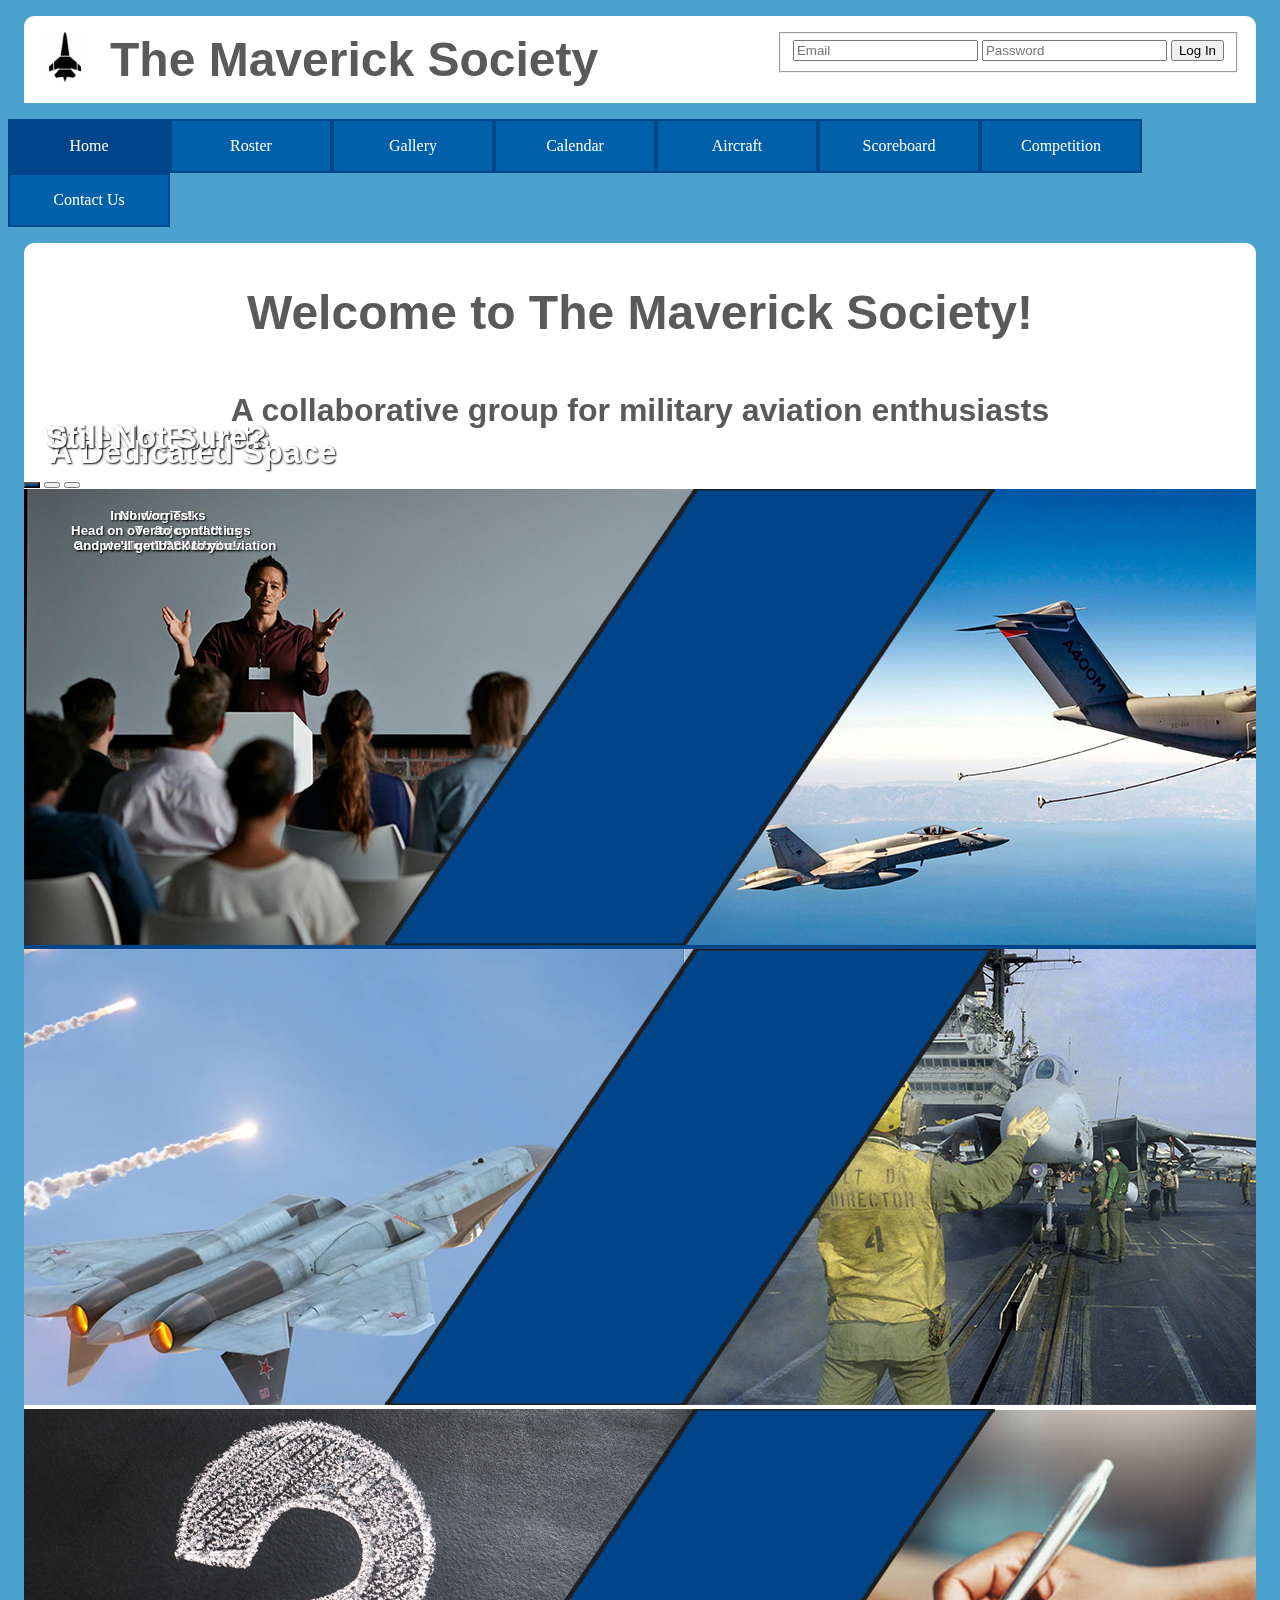
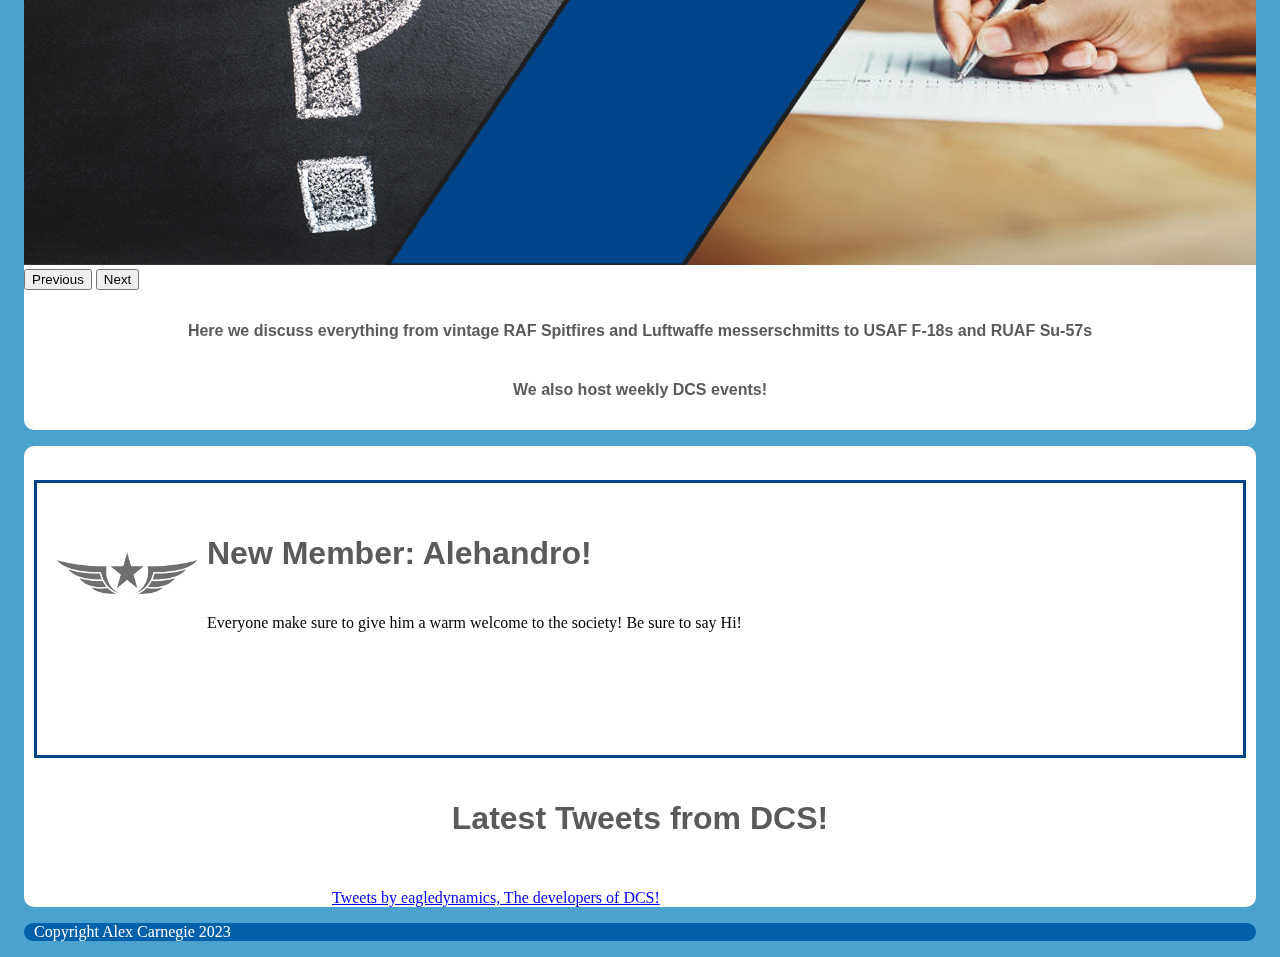
<file: index.html>
<!DOCTYPE html>
<html lang="en">

    <!--
        Threat Model

        Threat Source: External
        Threat Agent: Human
        Threat Motivation: Access to unauthorised resources
        Threat Intention: Intentional
        Threat Impact: Information disclosure, may obtain access to member emails. Information destruction, may change parts of the website without authorisation.
        Threat Mitigation: Login validation, 2FA in place before any website elements can be changed.
    -->

    <head>
        <!-- Set title, import Bootstrap & Main css file -->
        <title>Maverick Society</title>
        <link href="https://cdn.jsdelivr.net/npm/bootstrap@5.3.0-alpha1/dist/css/bootstrap.min.css" rel="stylesheet" integrity="sha384-GLhlTQ8iRABdZLl6O3oVMWSktQOp6b7In1Zl3/Jr59b6EGGoI1aFkw7cmDA6j6gD" crossorigin="anonymous">
        <script src="https://cdn.jsdelivr.net/npm/bootstrap@5.3.0-alpha1/dist/js/bootstrap.bundle.min.js" integrity="sha384-w76AqPfDkMBDXo30jS1Sgez6pr3x5MlQ1ZAGC+nuZB+EYdgRZgiwxhTBTkF7CXvN" crossorigin="anonymous"></script>
        <link rel="stylesheet" href="css/main.css">
        <script src="scripts/scripts.js"></script>

        <style>
            h1,h2,h3,h4,h5,p {
                text-align: center;
            }
            /* Main 'Heading' for Text on carousel */
            .carousel-headcaptions {
                color: var(--secondarytext);
                text-shadow: 1px 1px 2px black;
            }

            /* Main Text for carousel caption */
            .carousel-caption {
                position: absolute;
                bottom: 35%;
                transform: translate(5%,0);
            }
        </style>
    </head>

    <body>

        <header>
            <!-- Website Logo & Webpage Title -->
            <img src="images/Symbol2.png" alt="Logo" id="logo">
            <h1>The Maverick Society</h1>
            <!-- Login Form -->
            <form style="float: right;" name="login">
                <fieldset>
                    <input id="emailF" type="text" name="email" value="" placeholder="Email">
                    <input id="passwordF" type="password" name="password" value="" placeholder="Password">
                    <button id="loginB" type="button" name="login" onclick="login1()">Log In</button>
                </fieldset>
            </form>
        </header>

        <!-- Navigation Bar -->
        <nav>
            <ul>
                <li class="active"><a href="index.html">Home</a></li>
                <li><a href="current_members.html">Roster</a></li>
                <li><a href="img_gallery.html">Gallery</a></li>
                <li><a href="event_calender_new.html">Calendar</a></li>
                <li><a href="wiki.html">Aircraft</a></li>
                <li><a href="scoreboard.html">Scoreboard</a></li>
                <li><a href="artworkComp.html">Competition</a></li>
                <li><a href="contact_us.html">Contact Us</a></li>
            </ul>
        </nav>

        <main>
            <div>
                <h1>Welcome to The Maverick Society!</h1>
                <h3>A collaborative group for military aviation enthusiasts</h3>
            </div>

            <!-- Image Carousel -->
            <div id="home-carousel" class="carousel slide" data-bs-ride="carousel">
                <div class="carousel-indicators">
                    <button type="button" data-bs-target="#home-carousel" data-bs-slide-to="0" class="active" aria-current="true" aria-label="Slide 1"></button>
                    <button type="button" data-bs-target="#home-carousel" data-bs-slide-to="1" aria-label="Slide 2"></button>
                    <button type="button" data-bs-target="#home-carousel" data-bs-slide-to="2" aria-label="Slide 3"></button>
                  </div>
                <div class="carousel-inner">
                    <div class="carousel-item active">
                        <img id="carousel-main" src="images/Banner1.png" class="d-block w-100" alt="Man talking to crowd and Aerial refuel">
                        <div class="carousel-caption d-none d-md-block">
                            <h3 class="carousel-headcaptions">Weekly Events</h3>
                            <h5 class="carousel-headcaptions">Including Talks <br> & <br> Cooperative DCS Missions</h5>
                        </div>

                    </div>
                    <div class="carousel-item">
                        <img src="images/Banner2.png" class="d-block w-100" alt="Fighter dispensing flares and Fighter on Carrier">
                        <div class="carousel-caption d-none d-md-block">
                            <h3 class="carousel-headcaptions">A Dedicated Space</h3>
                            <h5 class="carousel-headcaptions">To enjoy all things<br> to do with combat aviation</h5>
                        </div>
                    </div>
                    <div class="carousel-item">
                        <img src="images/Banner3.png" class="d-block w-100" alt="Question mark and pen filling in form">
                        <div class="carousel-caption d-none d-md-block">
                            <h3 class="carousel-headcaptions">Still Not Sure?</h3>
                            <h5 class="carousel-headcaptions">No worries!<br> Head on over to contact us <br> and we'll get back to you!</h5>
                        </div>
                    </div>
                </div>
                <button class="carousel-control-prev" type="button" data-bs-target="#home-carousel" data-bs-slide="prev">
                    <span class="carousel-control-prev-icon" aria-hidden="true"></span>
                    <span class="visually-hidden">Previous</span>
                </button>
                <button class="carousel-control-next" type="button" data-bs-target="#home-carousel" data-bs-slide="next">
                    <span class="carousel-control-next-icon" aria-hidden="true"></span>
                    <span class="visually-hidden">Next</span>
                </button>
            </div>

            <div>
                <h4>Here we discuss everything from vintage RAF Spitfires and Luftwaffe messerschmitts to USAF F-18s and RUAF Su-57s</h4>
                <h4>We also host weekly DCS events!</h4>
            </div>
        </main>

        <!-- Create Aside containing Twitter Feed from Eagle Dynamics & An alert about a new member -->
        <aside>
            <p><br></p>
            <article style="margin-top: 10px;" class="article1">
                <div style="float: left; padding: 5px;">
                    <img src="images/MemberLogo.png" alt="Messer" style="width: 150px; height: 150px;">
                </div>
                    <div>
                        <h3 style="text-align: left;">New Member: Alehandro!</h3>
                        <p style="text-align: left;">Everyone make sure to give him a warm welcome to the society! Be sure to say Hi!</p>
                    </div>
            </article>
            <h3>Latest Tweets from DCS!</h3>
                <div style="margin: auto; width: 50%; padding-top: 10px;">
                    <a class="twitter-timeline" data-height="700" href="https://twitter.com/eagledynamics?ref_src=twsrc%5Etfw">Tweets by eagledynamics, The developers of DCS!</a> <script async src="https://platform.twitter.com/widgets.js"></script>
                </div>
        </aside>

        <!-- Footer containing copyright-->
        <footer>
            Copyright Alex Carnegie 2023
        </footer>
    </body>
</html>
</file>
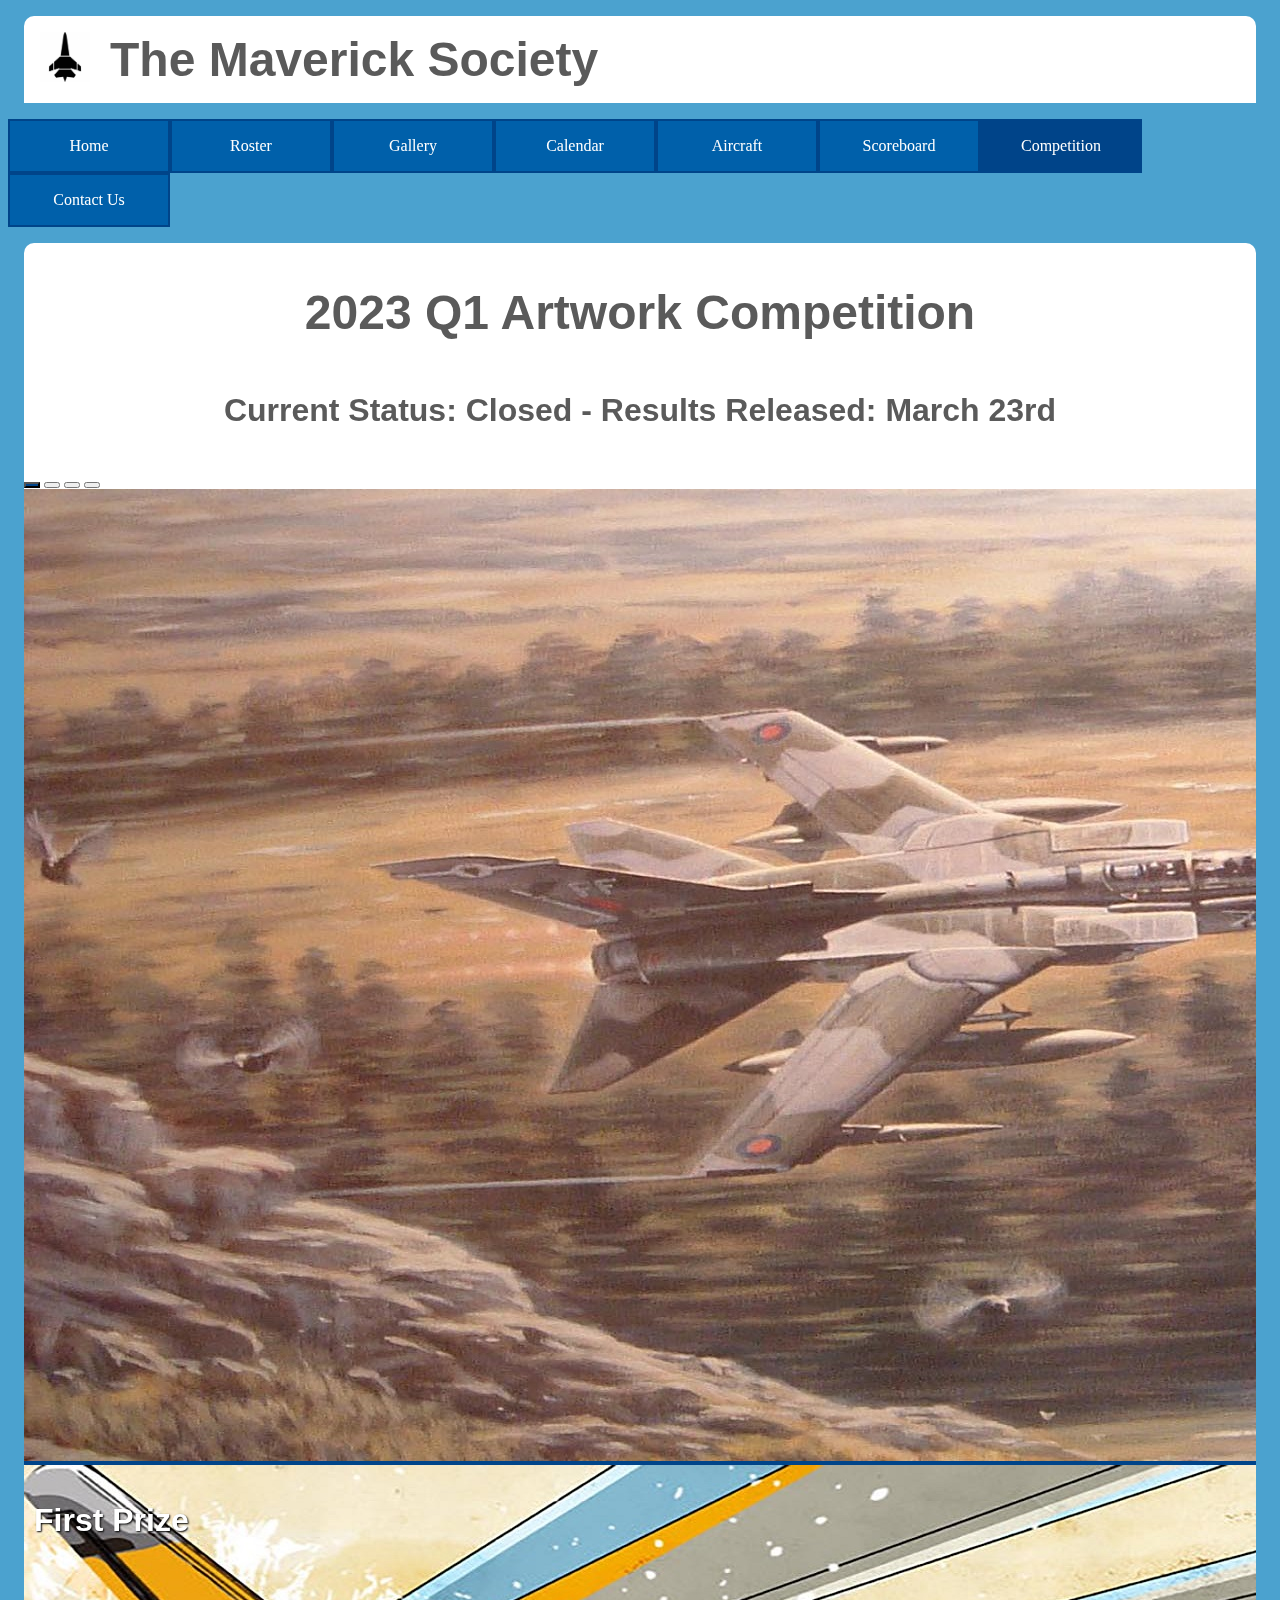
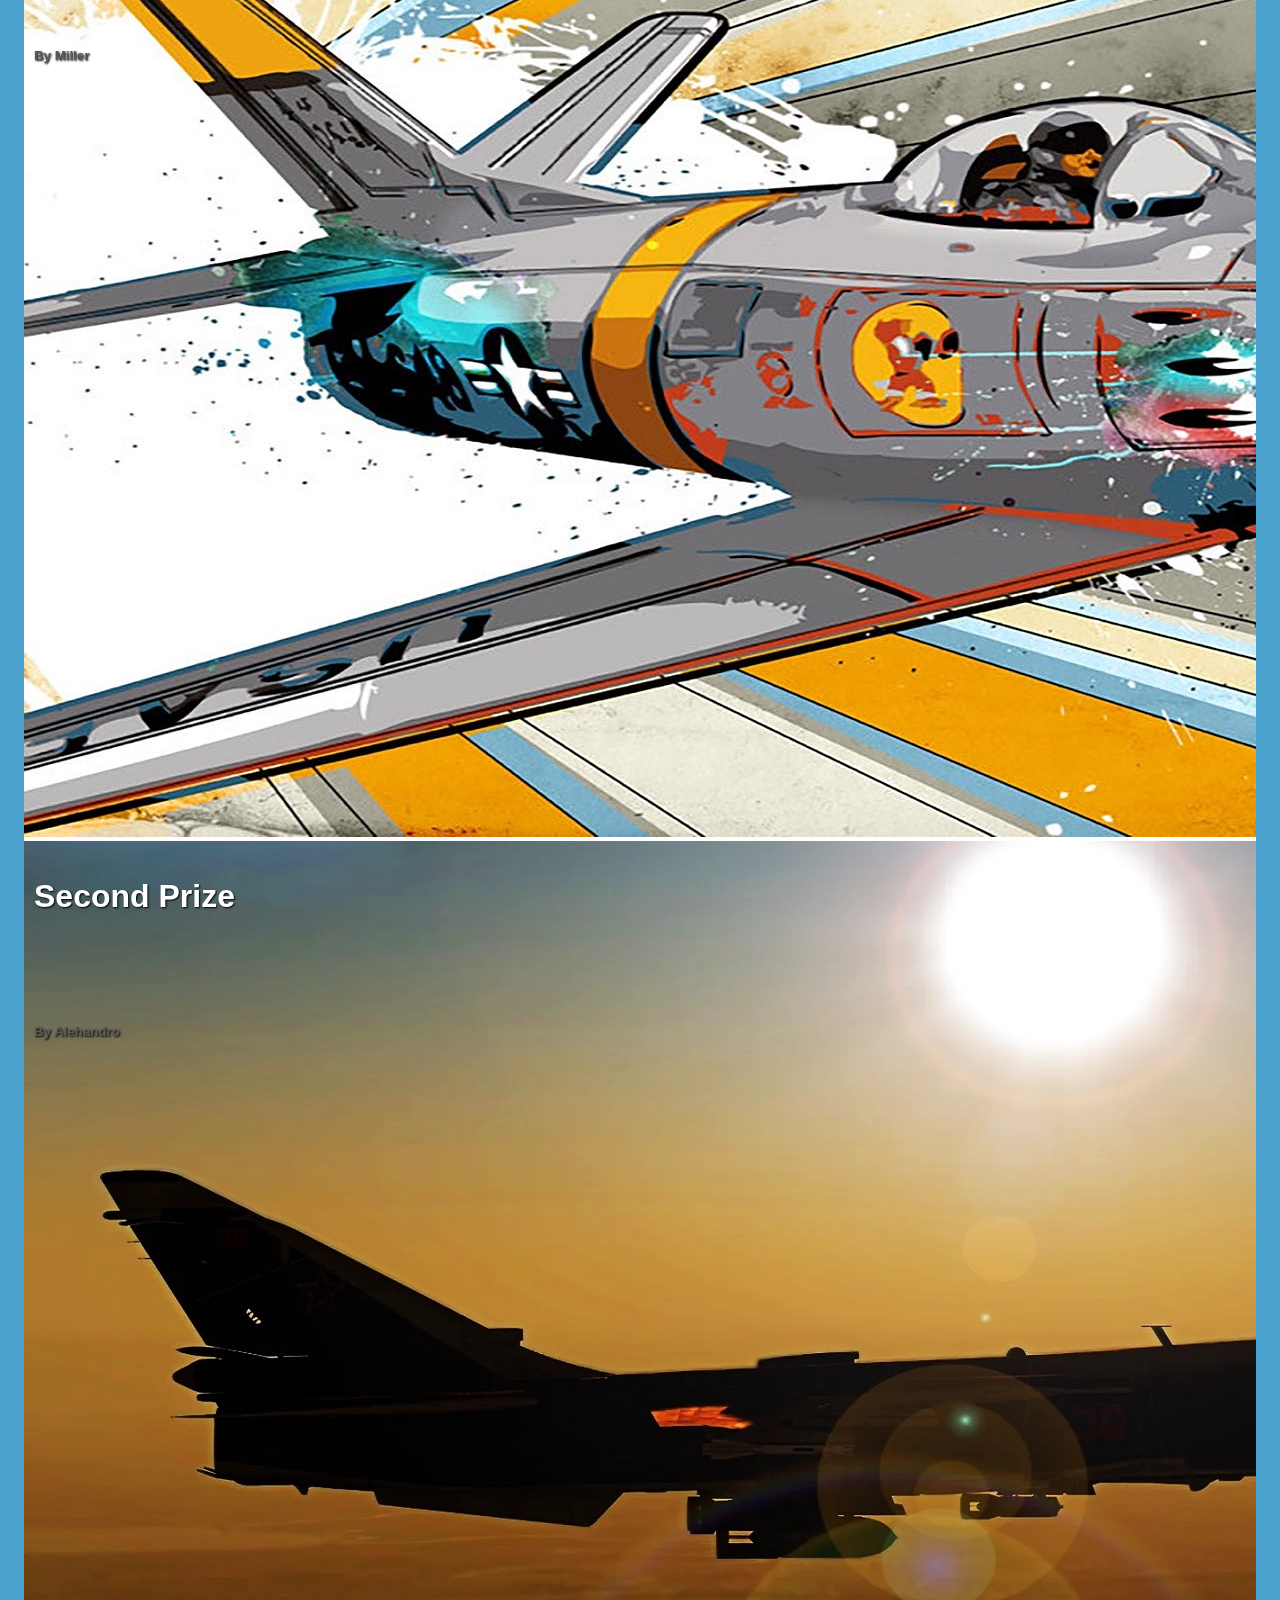
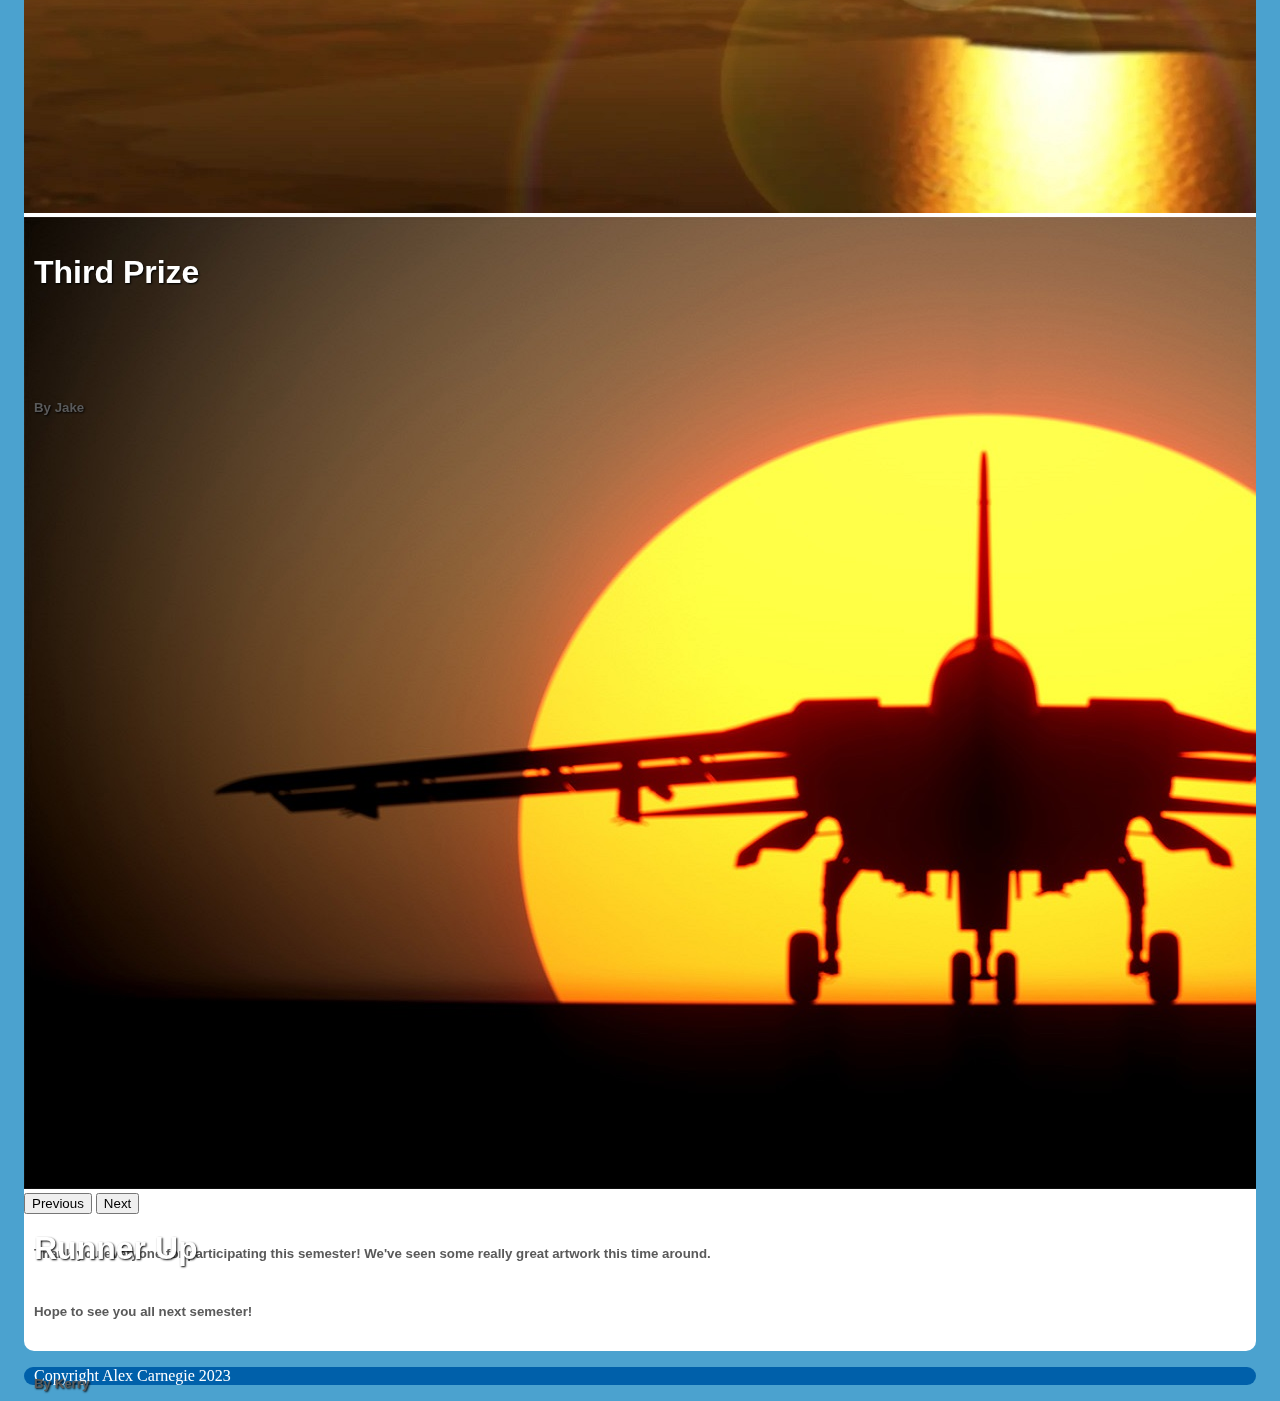
<file: artworkComp.html>
<!DOCTYPE html>
<html lang="en">

    <!--
        Threat Model

        No Immediate Vulnerabilies Present on this page
    -->

    <head>
        <!-- Set title, import Bootstrap & Main css file -->
        <title>Maverick Society</title>
        <link href="https://cdn.jsdelivr.net/npm/bootstrap@5.3.0-alpha1/dist/css/bootstrap.min.css" rel="stylesheet" integrity="sha384-GLhlTQ8iRABdZLl6O3oVMWSktQOp6b7In1Zl3/Jr59b6EGGoI1aFkw7cmDA6j6gD" crossorigin="anonymous">
        <script src="https://cdn.jsdelivr.net/npm/bootstrap@5.3.0-alpha1/dist/js/bootstrap.bundle.min.js" integrity="sha384-w76AqPfDkMBDXo30jS1Sgez6pr3x5MlQ1ZAGC+nuZB+EYdgRZgiwxhTBTkF7CXvN" crossorigin="anonymous"></script>
        <link rel="stylesheet" href="css/main.css">
        <script src="scripts/scripts.js"></script>

        <style>
            /* Main 'Heading' for Text on carousel */
            .carousel-headcaptions {
                transform: translate(0px, -20px);
                color: white;
                text-shadow: 1px 1px 2px black;
            }

            /* Main Text for carousel caption */
            .carousel-caption {
                position: absolute;
                transform: translate(0px, 15px);
                text-shadow: 1px 1px 2px black;
            }
        </style>

        <!-- Define scrollToBanner function, scrolls the screen so that the center of the carousel image is in the center of the screen -->
        <script>
            function scrollToBanner(id) {
                var element = document.getElementById(id);
                element.scrollIntoView();
            }
        </script>
    </head>

    <body>
        <header>
            <!-- Website Logo & Webpage Title -->
            <img src="images/Symbol2.png" alt="Logo" id="logo">
            <h1>The Maverick Society</h1>
        </header>

        <!-- Navigation Bar -->
        <nav>
            <ul>
                <li><a href="index.html">Home</a></li>
                <li><a href="current_members.html">Roster</a></li>
                <li><a href="img_gallery.html">Gallery</a></li>
                <li><a href="event_calender_new.html">Calendar</a></li>
                <li><a href="wiki.html">Aircraft</a></li>
                <li><a href="scoreboard.html">Scoreboard</a></li>
                <li class="active"><a href="artworkComp.html">Competition</a></li>
                <li><a href="contact_us.html">Contact Us</a></li>
            </ul>
        </nav>

        <main>
            <!-- Head caption naming the page and competition details -->
            <div style="text-align: center;">
                <h1>2023 Q1 Artwork Competition</h1>
                <h3>Current Status: Closed - Results Released: March 23rd</h3>
            </div>

            <!-- Carousel that displays the top 4 entries sent in -->
            <div id="home-carousel" class="carousel slide" data-bs-ride="carousel">
                <div class="carousel-indicators">
                    <button type="button" data-bs-target="#home-carousel" data-bs-slide-to="0" class="active" aria-current="true" aria-label="Slide 1"></button>
                    <button type="button" data-bs-target="#home-carousel" data-bs-slide-to="1" aria-label="Slide 2"></button>
                    <button type="button" data-bs-target="#home-carousel" data-bs-slide-to="2" aria-label="Slide 3"></button>
                    <button type="button" data-bs-target="#home-carousel" data-bs-slide-to="3" aria-label="Slide 4"></button>
                  </div>
                
                <div class="carousel-inner">
                    <div class="carousel-item active">
                        <!-- Due to the images being quite large, a javascript function named scrollToBanner will set the center of the screen to the center of the image when the user clicks on it -->
                        <img id="carousel-main" src="images/Art1New.jpg" class="d-block w-100" alt="First place artwork" onclick="scrollToBanner('carousel-main')">
                        <div class="carousel-caption d-none d-md-block">
                            <h3 class="carousel-headcaptions">First Prize</h3>
                            <h5 class="carousel-caption">By Miller</h5>
                        </div>
                    </div>

                    <div class="carousel-item">
                        <img id="art2" src="images/Art2New.jpg" class="d-block w-100" alt="Second place artwork" onclick="scrollToBanner('art2')">
                        <div class="carousel-caption d-none d-md-block">
                            <h3 class="carousel-headcaptions">Second Prize</h3>
                            <h5 class="carousel-caption">By Alehandro</h5>
                        </div>
                    </div>

                    <div class="carousel-item">
                        <img id="art3" src="images/Art3New.jpg" class="d-block w-100" alt="Third place artwork" onclick="scrollToBanner('art3')">
                        <div class="carousel-caption d-none d-md-block">
                            <h3 class="carousel-headcaptions">Third Prize</h3>
                            <h5 class="carousel-caption">By Jake</h5>
                        </div>
                    </div>

                    <div class="carousel-item">
                        <img id="art4" src="images/Art4New.jpg" class="d-block w-100" alt="Runner up artwork" onclick="scrollToBanner('art4')">
                        <div class="carousel-caption d-none d-md-block">
                            <h3 class="carousel-headcaptions">Runner Up</h3>
                            <h5 class="carousel-caption">By Kerry</h5>
                        </div>
                    </div>
                </div>

                <!-- Carousel Buttons -->
                <button class="carousel-control-prev" type="button" data-bs-target="#home-carousel" data-bs-slide="prev">
                    <span class="carousel-control-prev-icon" aria-hidden="true"></span>
                    <span class="visually-hidden">Previous</span>
                </button>

                <button class="carousel-control-next" type="button" data-bs-target="#home-carousel" data-bs-slide="next">
                    <span class="carousel-control-next-icon" aria-hidden="true"></span>
                    <span class="visually-hidden">Next</span>
                </button>
            </div>

            <div style="margin-top: 20px;">
                <h5>Thank you everyone for participating this semester! We've seen some really great artwork this time around.</h5>
                <h5>Hope to see you all next semester!</h5>
            </div>
        </main>
    </body>

    <!-- Footer containing copyright-->
    <footer>Copyright Alex Carnegie 2023</footer>
</html>
</file>
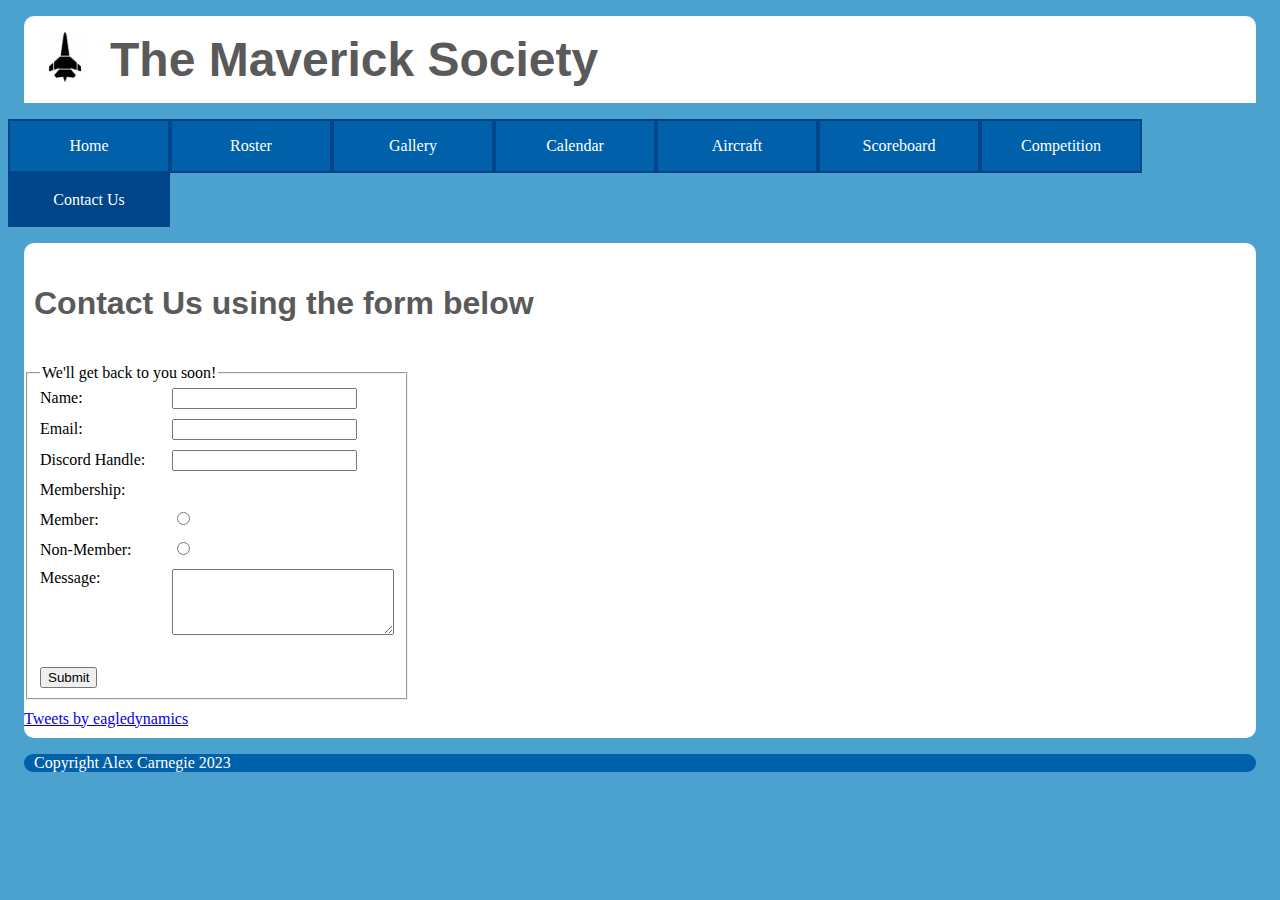
<file: contact_us.html>
<!DOCTYPE html>
<html lang="en">

    <!--
        Threat Model

        Threat Source: External
        Threat Agent: Human
        Threat Motivation: Malicious
        Threat Intention: Intentional
        Threat Impact: Disclosure of Information or Defacement of certain members via the comment field. Also vulnerable to spam attacks which may flood an inbox with messages. 
        Threat Mitigation: Possible validation system looking for hurtful language and IP lookup which restricts the number of messages per day per IP address to a limited value, which should reduce the damage a spam attack could cause.
    -->

    <head>
        <!-- Set title, import Bootstrap & Main css file -->
        <title>Maverick Society</title>
        <link href="https://cdn.jsdelivr.net/npm/bootstrap@5.3.0-alpha1/dist/css/bootstrap.min.css" rel="stylesheet" integrity="sha384-GLhlTQ8iRABdZLl6O3oVMWSktQOp6b7In1Zl3/Jr59b6EGGoI1aFkw7cmDA6j6gD" crossorigin="anonymous">
        <script src="https://cdn.jsdelivr.net/npm/bootstrap@5.3.0-alpha1/dist/js/bootstrap.bundle.min.js" integrity="sha384-w76AqPfDkMBDXo30jS1Sgez6pr3x5MlQ1ZAGC+nuZB+EYdgRZgiwxhTBTkF7CXvN" crossorigin="anonymous"></script>
        <link rel="stylesheet" href="css/main.css">
        <script src="scripts/scripts.js"></script>

        <style>
            #form_outcome {
                margin-top: 1%;
            }

            fieldset div {
                margin-bottom: 10px;
            }
            fieldset label {
                display: inline-block;
                width: 8em;
                text-align: left;
            }
        </style>
    </head>

    <body>
        <header>
            <!-- Website Logo & Webpage Title -->
            <img src="images/Symbol2.png" alt="Logo" id="logo">
            <h1>The Maverick Society</h1>
            <!--<img src="images\jets.avif" alt="Jets Banner" class="banner"> -->
        </header>

        <!-- Navigation Bar -->
        <nav>
            <ul>
                <li><a href="index.html">Home</a></li>
                <li><a href="current_members.html">Roster</a></li>
                <li><a href="img_gallery.html">Gallery</a></li>
                <li><a href="event_calender_new.html">Calendar</a></li>
                <li><a href="wiki.html">Aircraft</a></li>
                <li><a href="scoreboard.html">Scoreboard</a></li>
                <li><a href="artworkComp.html">Competition</a></li>
                <li class="active"><a href="contact_us.html">Contact Us</a></li>
            </ul>
        </nav>

        <main>
            
            <div class="container text-center">
                <div class="row align-tems-start">
                    <div class="col">
                        <h3>Contact Us using the form below</h3>
                        <!-- Create Contact Us Form -->
                        <form>
                            <fieldset>
                                <legend>We'll get back to you soon!</legend>
                                <div>
                                    <label id="nameField" for="nameF">Name: </label>
                                    <input id="nameF" type="text" name="name" value="" aria-labelledby="nameField"> <br>
                                </div>
                                <div>
                                    <label id="emailField" for="emailF">Email: </label>
                                    <input id="emailF" type="text" name="emailF" value="" aria-labelledby="emailField"> <br>
                                </div>
                                <div>
                                    <label id="discordField" for="discordF">Discord Handle: </label>
                                    <input id="discordF" type="text" name="discordF" value="" aria-labelledby="discordField"> <br>
                                </div>
                                <div>
                                    <label> Membership:  </label>
                                </div>
                                <div>
                                    <label id="memberField" for="member">Member:</label>
                                    <input id="member" type="radio" name="memberType" value="" aria-labelledby="memberField">
                                </div>
                                <div>
                                    <label id="nonmemberField" for="nonmember">Non-Member:</label>
                                    <input id="nonmember" type="radio" name="memberType" value="" aria-labelledby="nonmemberField"> <br>
                                </div>
                                <div>
                                    <label id="textField" for="message" style="vertical-align: top;">Message:</label>
                                    <textarea id="message" type="text" name="messageF" aria-labelledby="textField" rows="4" cols="25"></textarea> <br>
                                </div>
                                <br>
                                <button type="button" onclick='send_form("form_outcome", "The form was sent successfully!")'>Submit</button>
                            </fieldset>
                        </form>

                        <!-- Position form confirmation below the form rather than inline with it -->
                        <div hidden id="form_outcome" class="alert alert-success" role="alert">
                        </div>
                    </div>

                    <!-- Include Twitter timeline from Eagle Dynamics -->
                    <div class="col" style="margin-top: 10px; margin-bottom: 10px;">
                            <a class="twitter-timeline" data-width="800" data-height="600" data-theme="light" href="https://twitter.com/eagledynamics?ref_src=twsrc%5Etfw">Tweets by eagledynamics</a> <script async src="https://platform.twitter.com/widgets.js"></script>
                    </div>
                </div>
            </div>       
        </main>
    </body>

    <!-- Footer containing copyright-->
    <footer>Copyright Alex Carnegie 2023</footer>
</html>
</file>
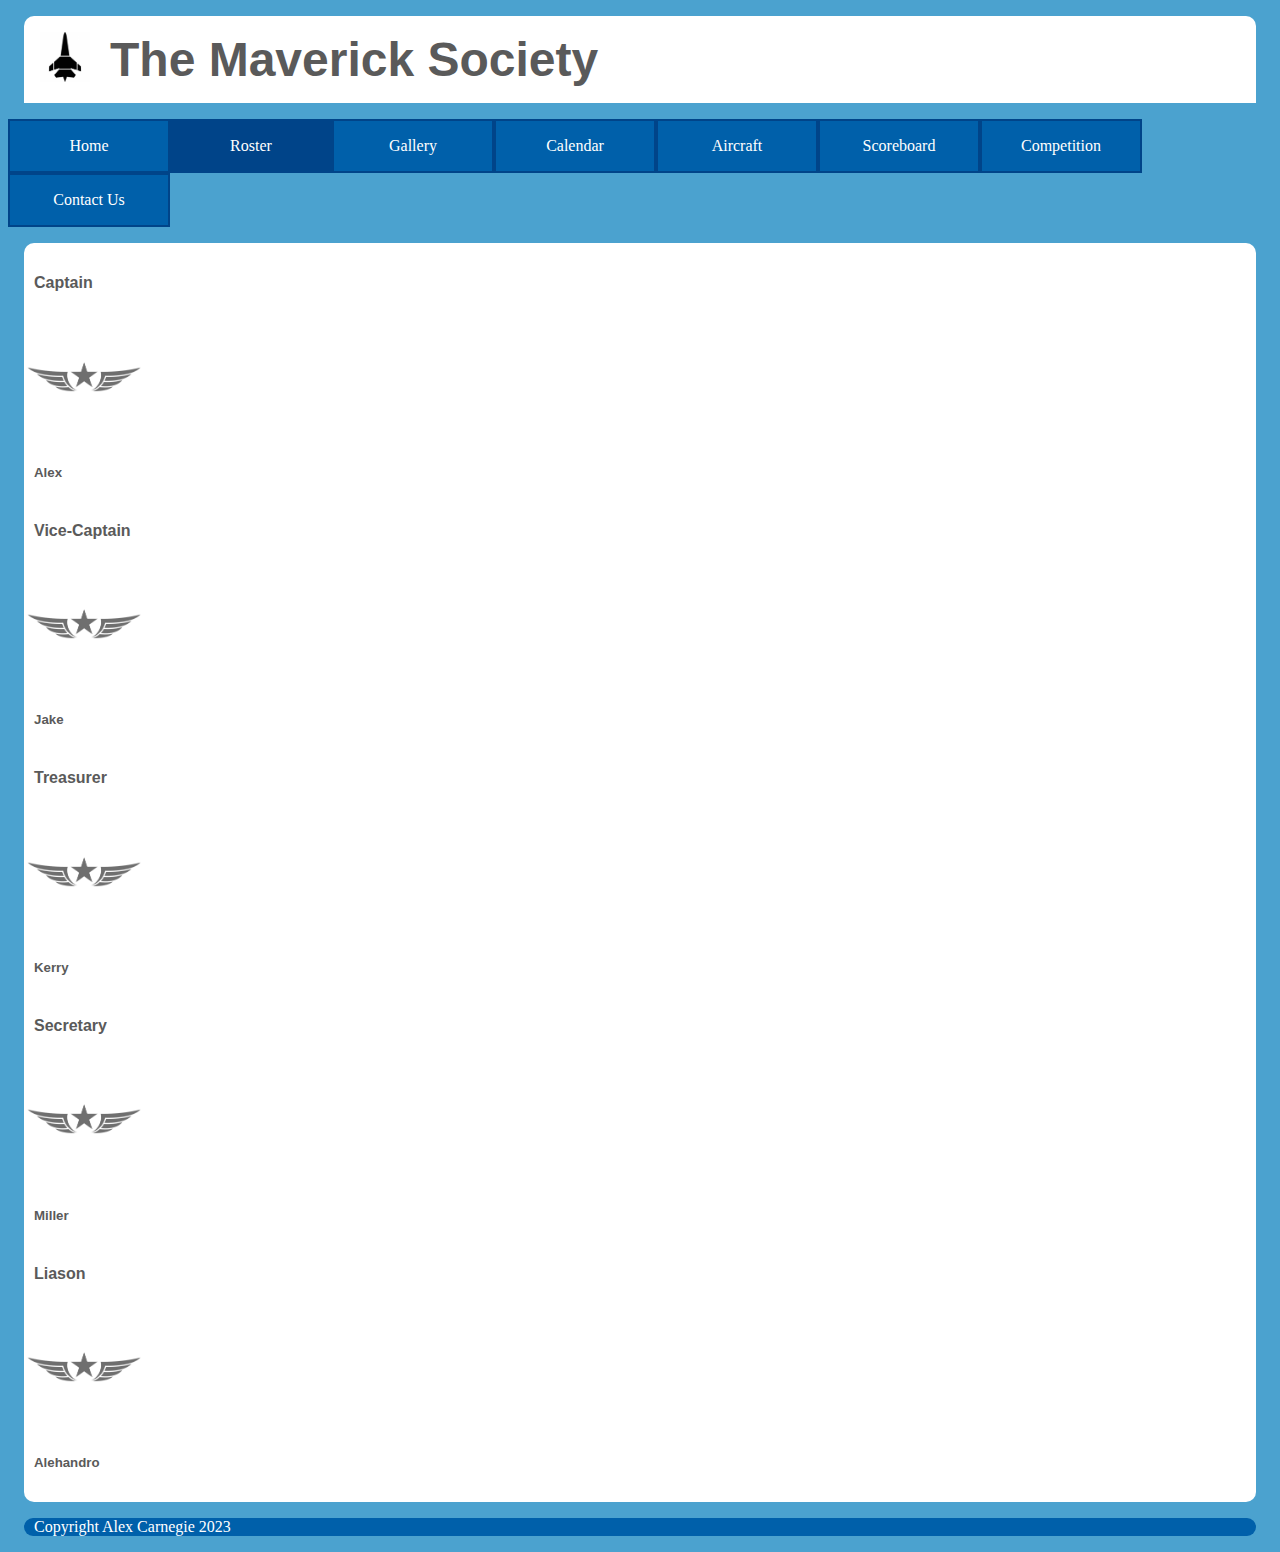
<file: current_members.html>
<!DOCTYPE html>
<html lang="en">

    <!--
        Threat Model

        Threat Source: External
        Threat Agent: Human
        Threat Motivation: Malicious - Embarrassment of the society
        Threat Intention: Intentional
        Threat Impact: Defacement of society website, changing of members 
        images, possible identify theft of members.
        Threat Mitigation: Login validation, 2FA in place before member images 
        can be changed, email updates to members whose images have been changed. 
    -->

    <head>
        <!-- Set title, import Bootstrap & Main css file -->
        <title>Maverick Society</title>
        <link href="https://cdn.jsdelivr.net/npm/bootstrap@5.3.0-alpha1/dist/css/bootstrap.min.css" rel="stylesheet" integrity="sha384-GLhlTQ8iRABdZLl6O3oVMWSktQOp6b7In1Zl3/Jr59b6EGGoI1aFkw7cmDA6j6gD" crossorigin="anonymous">
        <script src="https://cdn.jsdelivr.net/npm/bootstrap@5.3.0-alpha1/dist/js/bootstrap.bundle.min.js" integrity="sha384-w76AqPfDkMBDXo30jS1Sgez6pr3x5MlQ1ZAGC+nuZB+EYdgRZgiwxhTBTkF7CXvN" crossorigin="anonymous"></script>
        <link rel="stylesheet" href="css/main.css">
    </head>

    <body>
        <header>
            <!-- Website Logo & Webpage Title -->
            <img src="images/Symbol2.png" alt="Logo" id="logo">
            <h1>The Maverick Society</h1>
        </header>
    </body>

    <!-- Navigation Bar -->
    <nav>
        <ul>
            <li><a href="index.html">Home</a></li>
            <li class="active"><a href="current_members.html">Roster</a></li>
            <li><a href="img_gallery.html">Gallery</a></li>
            <li><a href="event_calender_new.html">Calendar</a></li>
            <li><a href="wiki.html">Aircraft</a></li>
            <li><a href="scoreboard.html">Scoreboard</a></li>
            <li><a href="artworkComp.html">Competition</a></li>
            <li><a href="contact_us.html">Contact Us</a></li>
        </ul>
    </nav>
    
    <!-- Define members container -->
    <main>
        <div class="container">
            <div class="row">
                <div class="col-sm">
                    <h4>Captain</h4>
                    <img src="images/MemberLogo.png" class="rounded-circle massie-hovering" width="120" height="105" style="overflow:hidden" alt="Member Logo">
                    <h5>Alex</h5>
                </div>
                <div class="col-sm">
                    <h4>Vice-Captain</h4>
                    <img src="images/MemberLogo.png" class="rounded-circle massie-hovering" width="120" height="105" style="overflow:hidden" alt="Member Logo">
                    <h5>Jake</h5>
                </div>
                <div class="col-sm">
                    <h4>Treasurer</h4>
                    <img src="images/MemberLogo.png" class="rounded-circle massie-hovering" width="120" height="105" style="overflow:hidden" alt="Member Logo">
                    <h5>Kerry</h5>
                </div>
                <div class="col-sm">
                    <h4>Secretary</h4>
                    <img src="images/MemberLogo.png" class="rounded-circle massie-hovering" width="120" height="105" style="overflow:hidden" alt="Member Logo">
                    <h5>Miller</h5>
                </div>
                <div class="col-sm">
                    <h4>Liason</h4>
                    <img src="images/MemberLogo.png" class="rounded-circle massie-hovering" width="120" height="105" style="overflow:hidden" alt="Member Logo">
                    <h5>Alehandro</h5>
                </div>
            </div>
        </div>
    </main>

    <aside>

    </aside>

    <!-- Footer containing copyright-->
    <footer>Copyright Alex Carnegie 2023</footer>

</html>
</file>
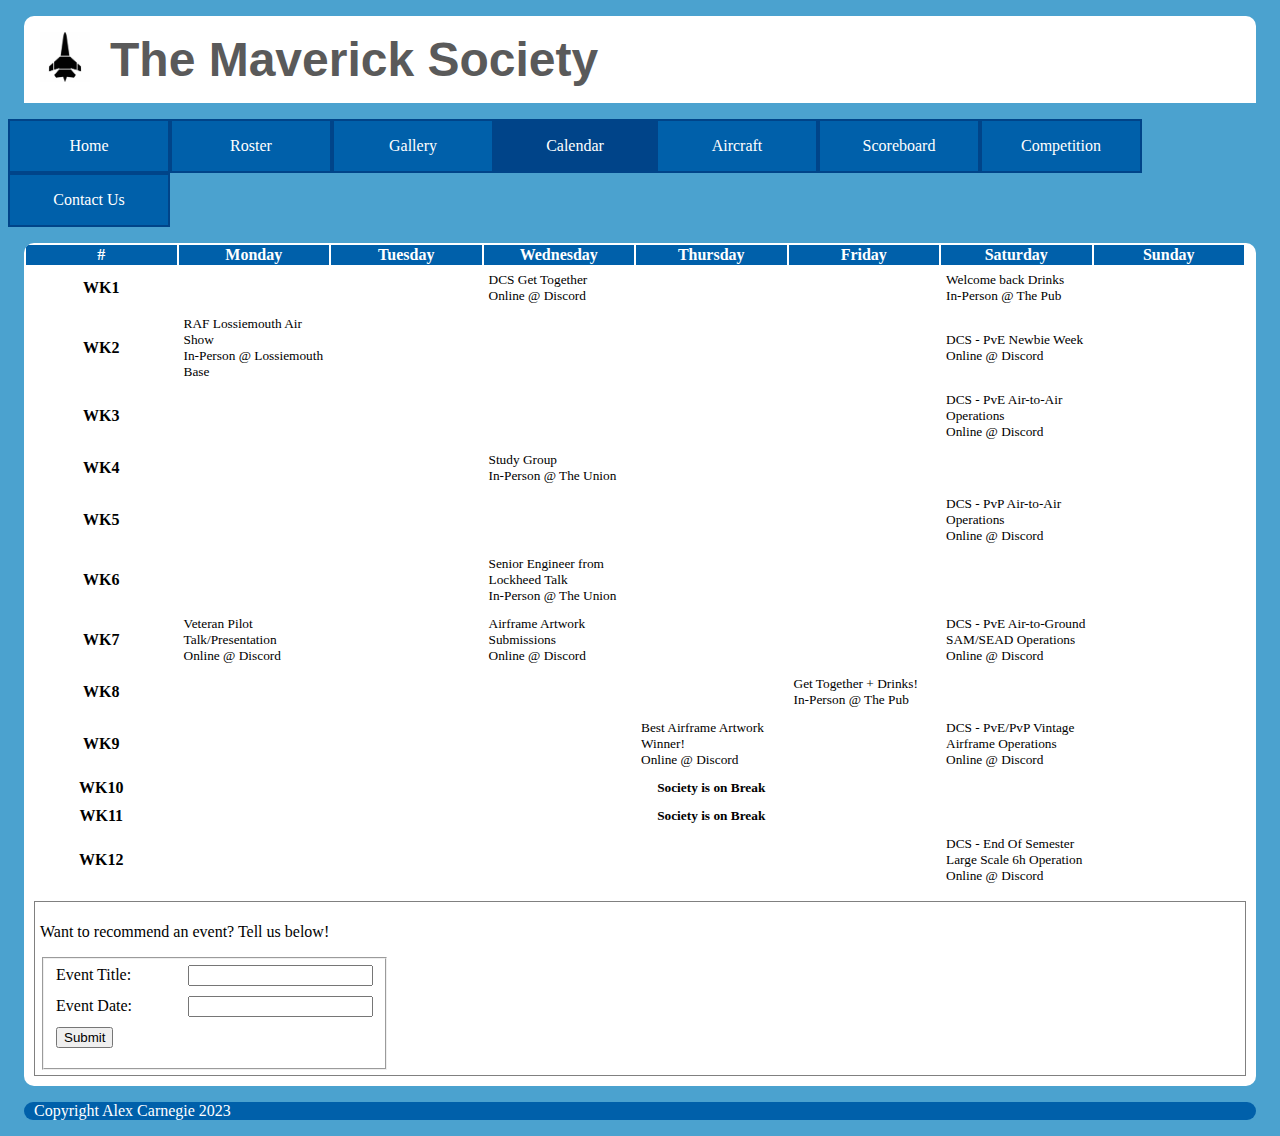
<file: event_calender_new.html>
<!DOCTYPE html>
<html lang="en">

    <!--
        Threat Model

        Threat Source: External
        Threat Agent: Human
        Threat Motivation: Malicious
        Threat Intention: Intentional
        Threat Impact: Disclosure of Information or Defacement of website via inappropriate event names. Also vulnerable to spam attacks which may flood an inbox with messages. 
        Threat Mitigation: Each event must be validated by a website administrator before being published to the calendar and IP lookup which restricts the number of responses per day per IP address to a limited value, which should reduce the damage a spam attack could cause.
    -->

    <head>
        <!-- Set title, import Bootstrap & Main css file -->
        <title>Maverick Society</title>
        <link href="https://cdn.jsdelivr.net/npm/bootstrap@5.3.0-alpha1/dist/css/bootstrap.min.css" rel="stylesheet" integrity="sha384-GLhlTQ8iRABdZLl6O3oVMWSktQOp6b7In1Zl3/Jr59b6EGGoI1aFkw7cmDA6j6gD" crossorigin="anonymous">
        <script src="https://cdn.jsdelivr.net/npm/bootstrap@5.3.0-alpha1/dist/js/bootstrap.bundle.min.js" integrity="sha384-w76AqPfDkMBDXo30jS1Sgez6pr3x5MlQ1ZAGC+nuZB+EYdgRZgiwxhTBTkF7CXvN" crossorigin="anonymous"></script>
        <link rel="stylesheet" href="css/main.css">

        <style>
            table tr:hover {
                background-color: #4BA2CF;
            }

            table th {
                text-align: center;
                vertical-align: middle;
            }

            .headings {
                background-color: #0060AA;
                color: white;
            }

            table td {
                width: 12.5%;
                font-size: 10pt;
                padding: 5px;
                vertical-align: middle;
            }

            fieldset div {
                margin-bottom: 10px;
            }

            fieldset label {
                display: inline-block;
                width: 8em;
                text-align: left;
            }
        </style>
    </head>

    <body>
        <header>
            <!-- Website Logo & Webpage Title -->
            <img src="images/Symbol2.png" alt="Logo" id="logo">
            <h1>The Maverick Society</h1>
            <!--<img src="images\jets.avif" alt="Jets Banner" class="banner"> -->
        </header>

        <!-- Navigation Bar -->
        <nav>
            <ul>
                <li><a href="index.html">Home</a></li>
                <li><a href="current_members.html">Roster</a></li>
                <li><a href="img_gallery.html">Gallery</a></li>
                <li class="active"><a href="event_calender_new.html">Calendar</a></li>
                <li><a href="wiki.html">Aircraft</a></li>
                <li><a href="scoreboard.html">Scoreboard</a></li>
                <li><a href="artworkComp.html">Competition</a></li>
                <li><a href="contact_us.html">Contact Us</a></li>
            </ul>
        </nav>

        <main>
            <!-- Define Event Calander Table -->
            <div>
                <table class="table table-striped table-hover table-bordered" style="margin-right: 10px;">
                    <thead>
                        <tr class="headings">
                            <!-- Define Headings (incl Days of the Week) -->
                            <th scope="col">#</th>
                            <th scope="col">Monday</th>
                            <th scope="col">Tuesday</th>
                            <th scope="col">Wednesday</th>
                            <th scope="col">Thursday</th>
                            <th scope="col">Friday</th>
                            <th scope="col">Saturday</th>
                            <th scope="col">Sunday</th>
                        </tr>
                    </thead>
                    <tbody>
                        <tr>
                            <th scope="row">WK1</th> 
                            <!-- Monday --> <td></td>
                            <!-- Tuesday --> <td></td>
                            <!-- Wednesday --> <td>DCS Get Together<br>Online @ Discord</td>
                            <!-- Thursday --> <td></td>
                            <!-- Friday --> <td></td>
                            <!-- Saturday --> <td>Welcome back Drinks<br>In-Person @ The Pub</td>
                            <!-- Sunday --> <td></td>
                        </tr>
                        <tr>
                            <th scope="row">WK2</th>
                            <!-- Monday --> <td>RAF Lossiemouth Air Show <br>In-Person @ Lossiemouth Base</td>
                            <!-- Tuesday --> <td></td>
                            <!-- Wednesday --> <td></td>
                            <!-- Thursday --> <td></td>
                            <!-- Friday --> <td></td>
                            <!-- Saturday --> <td>DCS - PvE Newbie Week<br>Online @ Discord</td>
                            <!-- Sunday --> <td></td>
                        </tr>
                        <tr>
                            <th scope="row">WK3</th>
                            <!-- Monday --> <td></td>
                            <!-- Tuesday --> <td></td>
                            <!-- Wednesday --> <td></td>
                            <!-- Thursday --> <td></td>
                            <!-- Friday --> <td></td>
                            <!-- Saturday --> <td>DCS - PvE Air-to-Air Operations<br>Online @ Discord</td>
                            <!-- Sunday --> <td></td>
                        </tr>
                        <tr>
                            <th scope="row">WK4</th>
                            <!-- Monday --> <td></td>
                            <!-- Tuesday --> <td></td>
                            <!-- Wednesday --> <td>Study Group<br>In-Person @ The Union</td>
                            <!-- Thursday --> <td></td>
                            <!-- Friday --> <td></td>
                            <!-- Saturday --> <td></td>
                            <!-- Sunday --> <td></td>
                        </tr>
                        <tr>
                            <th scope="row">WK5</th>
                            <!-- Monday --> <td></td>
                            <!-- Tuesday --> <td></td>
                            <!-- Wednesday --> <td></td>
                            <!-- Thursday --> <td></td>
                            <!-- Friday --> <td></td>
                            <!-- Saturday --> <td>DCS - PvP Air-to-Air Operations<br>Online @ Discord</td>
                            <!-- Sunday --> <td></td>
                        </tr>
                        <tr>
                            <th scope="row">WK6</th>
                            <!-- Monday --> <td></td>
                            <!-- Tuesday --> <td></td>
                            <!-- Wednesday --> <td>Senior Engineer from Lockheed Talk<br>In-Person @ The Union</td>
                            <!-- Thursday --> <td></td>
                            <!-- Friday --> <td></td>
                            <!-- Saturday --> <td></td>
                            <!-- Sunday --> <td></td>
                        </tr>
                        <tr>
                            <th scope="row">WK7</th>
                            <!-- Monday --> <td>Veteran Pilot Talk/Presentation<br>Online @ Discord</td>
                            <!-- Tuesday --> <td></td>
                            <!-- Wednesday --> <td>Airframe Artwork Submissions<br>Online @ Discord</td>
                            <!-- Thursday --> <td></td>
                            <!-- Friday --> <td></td>
                            <!-- Saturday --> <td>DCS - PvE Air-to-Ground SAM/SEAD Operations<br>Online @ Discord</td>
                            <!-- Sunday --> <td></td>
                        </tr>
                        <tr>
                            <th scope="row">WK8</th>
                            <!-- Monday --> <td></td>
                            <!-- Tuesday --> <td></td>
                            <!-- Wednesday --> <td></td>
                            <!-- Thursday --> <td></td>
                            <!-- Friday --> <td>Get Together + Drinks!<br>In-Person @ The Pub</td>
                            <!-- Saturday --> <td></td>
                            <!-- Sunday --> <td></td>
                        </tr>
                        <tr>
                            <th scope="row">WK9</th>
                            <!-- Monday --> <td></td>
                            <!-- Tuesday --> <td></td>
                            <!-- Wednesday --> <td></td>
                            <!-- Thursday --> <td>Best Airframe Artwork Winner!<br>Online @ Discord</td>
                            <!-- Friday --> <td></td>
                            <!-- Saturday --> <td>DCS - PvE/PvP Vintage Airframe Operations<br>Online @ Discord</td>
                            <!-- Sunday --> <td></td>
                        </tr>
                        <tr>
                            <th scope="row">WK10</th>
                            <!-- Monday --> <td colspan="7" style="text-align: center; font-weight: bold;">Society is on Break</td>
                        </tr>
                        <tr>
                            <th scope="row">WK11</th>
                            <!-- Monday --> <td colspan="7" style="text-align: center; font-weight: bold;">Society is on Break</td>
 
                        </tr>
                        <tr>
                            <th scope="row">WK12</th>
                            <!-- Monday --> <td></td>
                            <!-- Tuesday --> <td></td>
                            <!-- Wednesday --> <td></td>
                            <!-- Thursday --> <td></td>
                            <!-- Friday --> <td></td>
                            <!-- Saturday --> <td>DCS - End Of Semester Large Scale 6h Operation<br>Online @ Discord</td>
                            <!-- Sunday --> <td></td>
                        </tr>
                    </tbody>
                </table>
            </div>

            <!-- Form beneath the calender for submitting event ideas -->
            <div style="padding: 5px; margin: 10px; border: solid gray 1px;">
                <p>Want to recommend an event? Tell us below!</p>

                <form name="events">
                    <fieldset>
                        <div>
                            <label id="eventTitleF" for="eventTitle">Event Title: </label>
                            <input id="eventTitle" type="text" name="event_title" value="" aria-labelledby="eventTitleF"> <br>
                        </div>
                        <div>
                            <label id="eventDateF" for="eventDate">Event Date: </label>
                            <input id="eventDate" type="text" name="event_date" value="" aria-labelledby="eventDateF"> <br>
                        </div>
                        <div>
                            <button type="button" onclick='submit_event()'>Submit</button>
                        </div>
                    </fieldset>
                </form>
            </div>
        </main>

        <!-- Define functions in Javascript -->
        <script>
            function submit_event() {
                var title = document.forms["events"]["event_title"].value;
                var date = document.forms["events"]["event_date"].value;
                if (title == "") {
                    alert("An event must have a title!");
                } else {
                    if (date.length == 0) {
                        alert("An event must have a date!");
                    } else {
                        alert("Event submitted! The society will contact you soon!");
                    }
                }
            }
        </script>
    </body>

    <!-- Footer containing copyright-->
    <footer>Copyright Alex Carnegie 2023</footer>
</html>
</file>
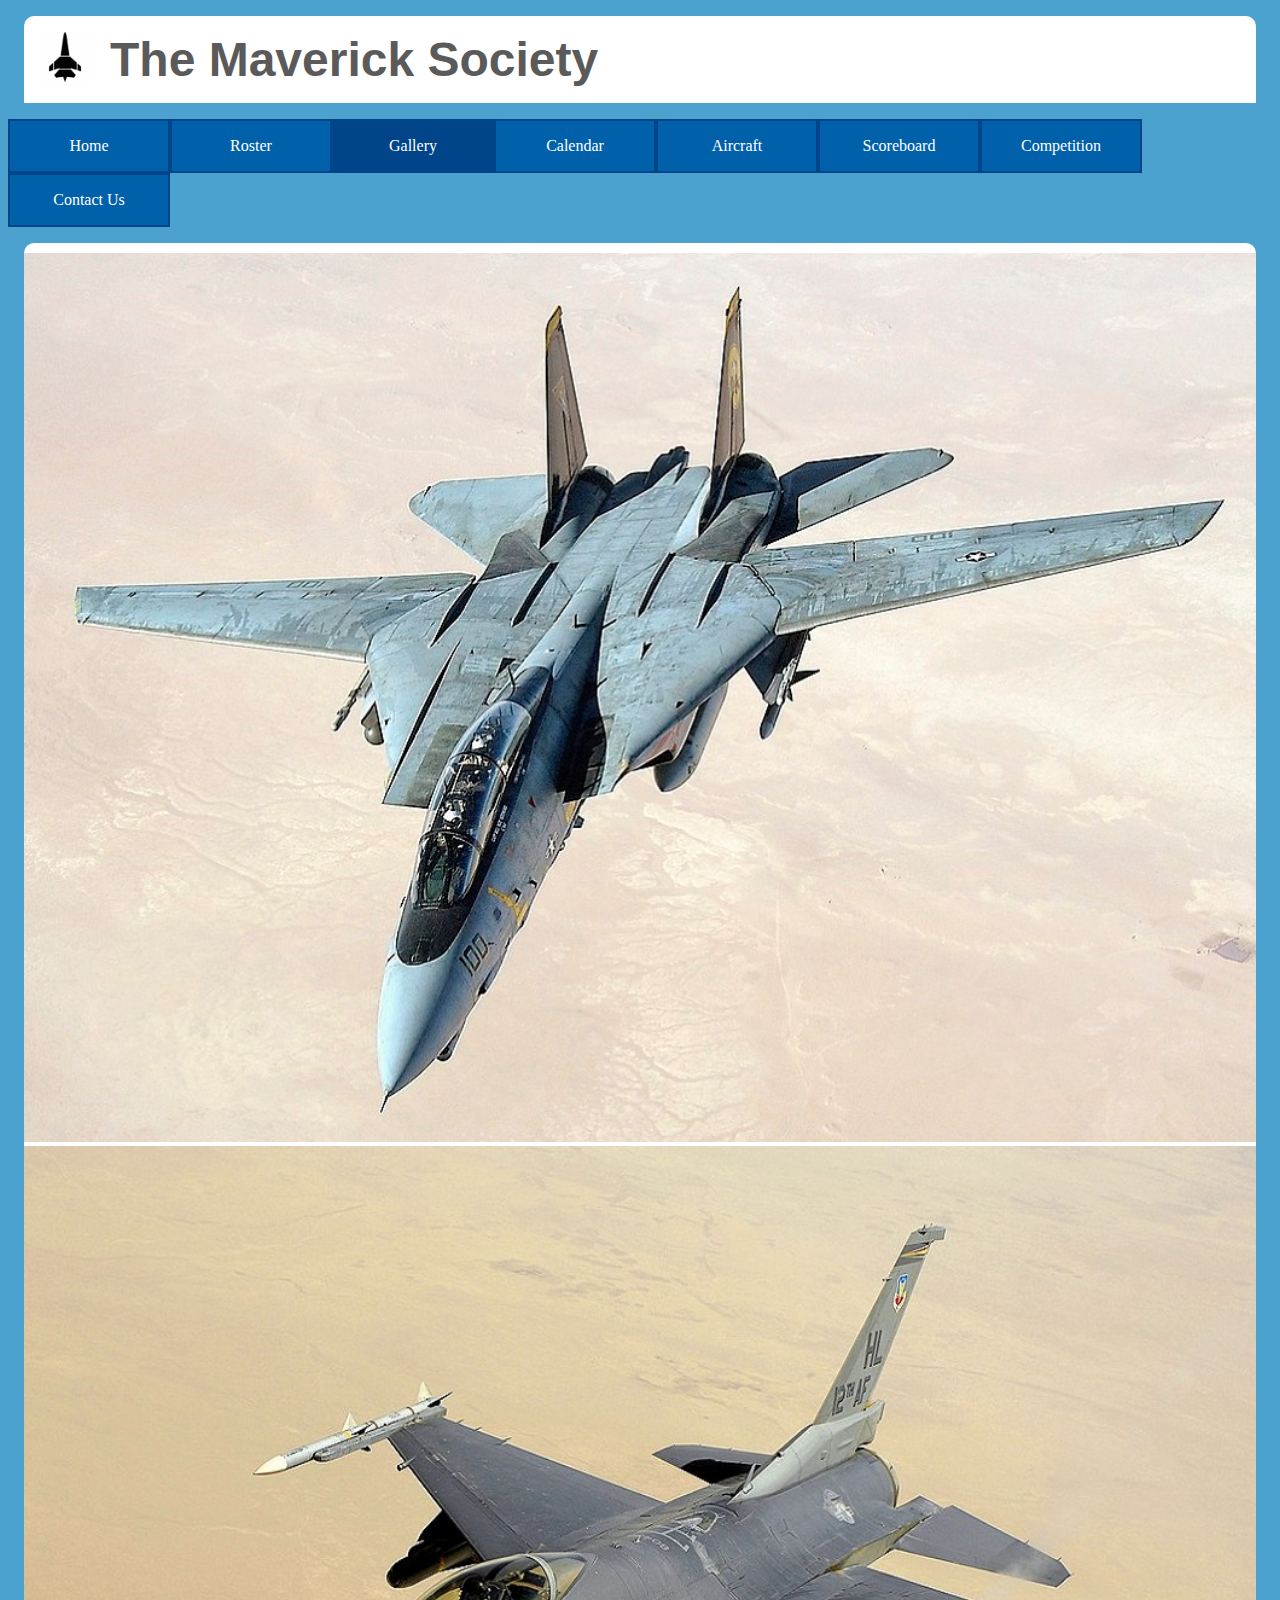
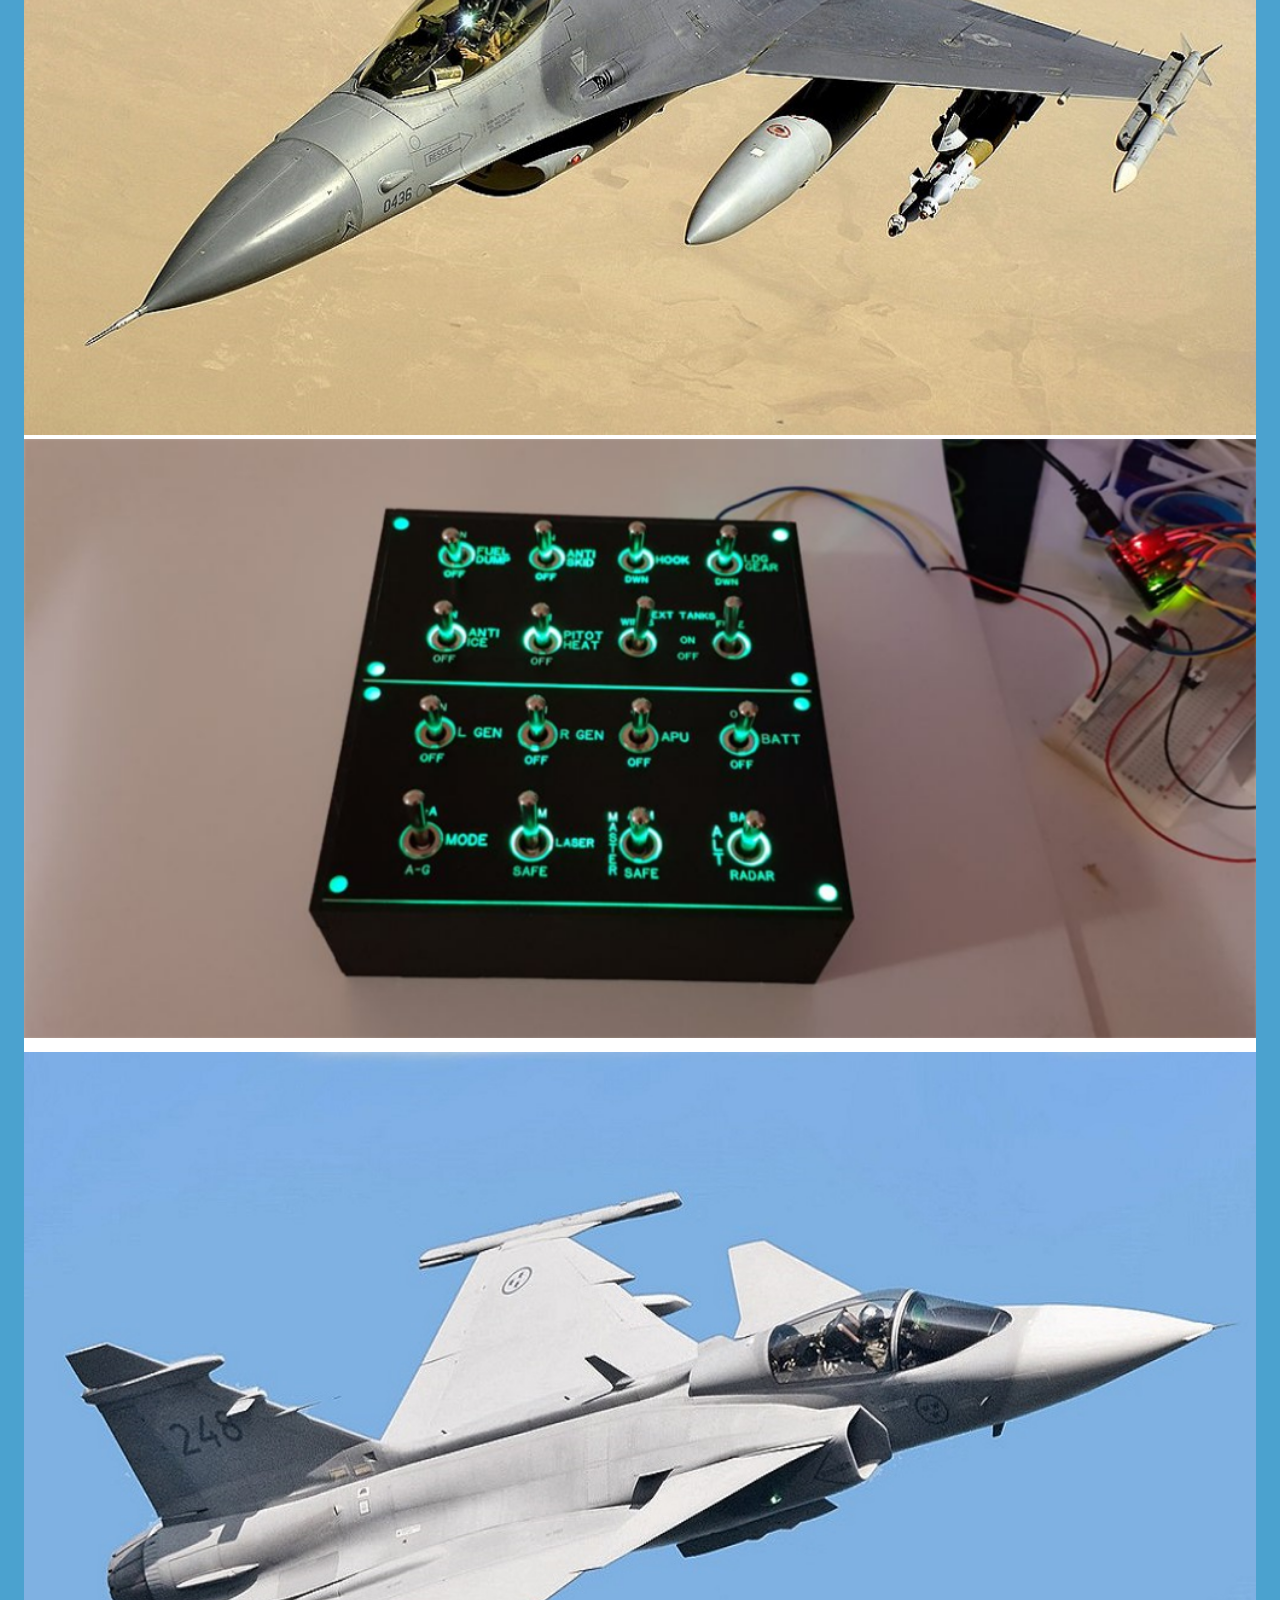
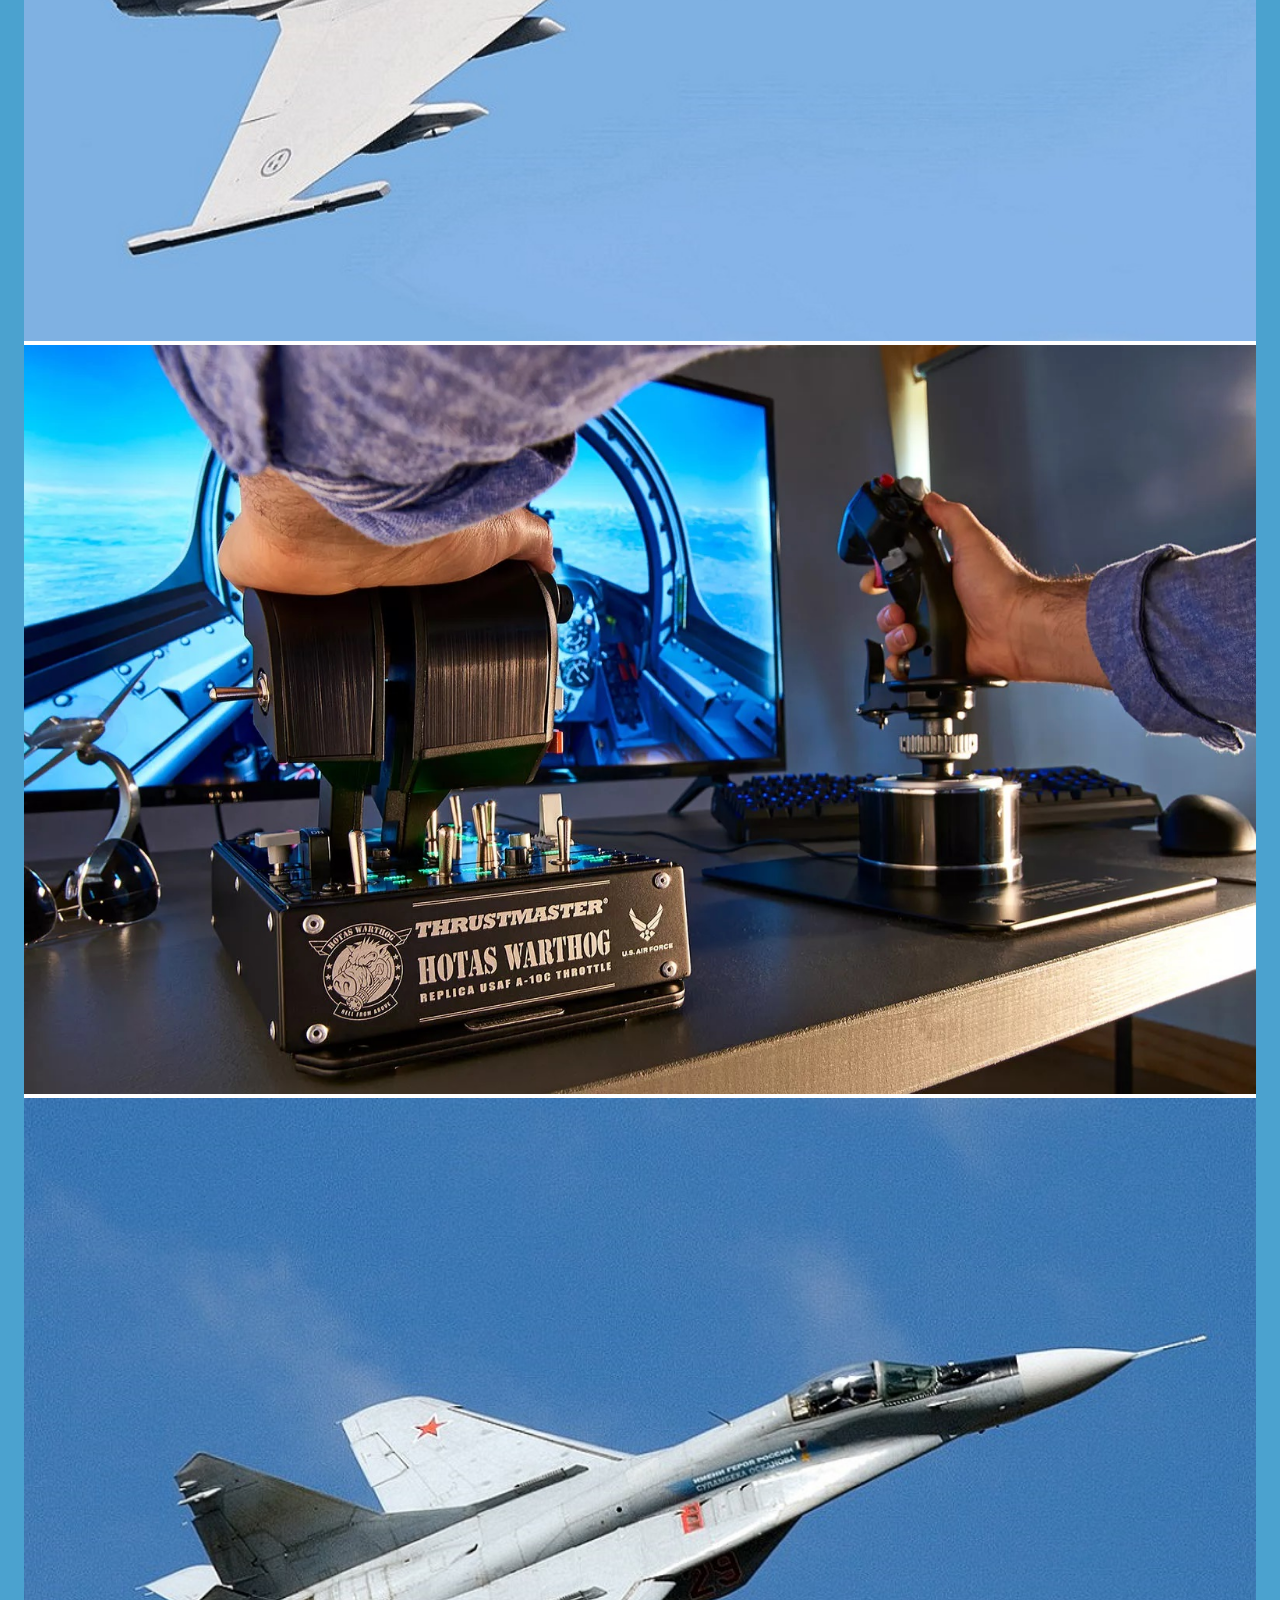
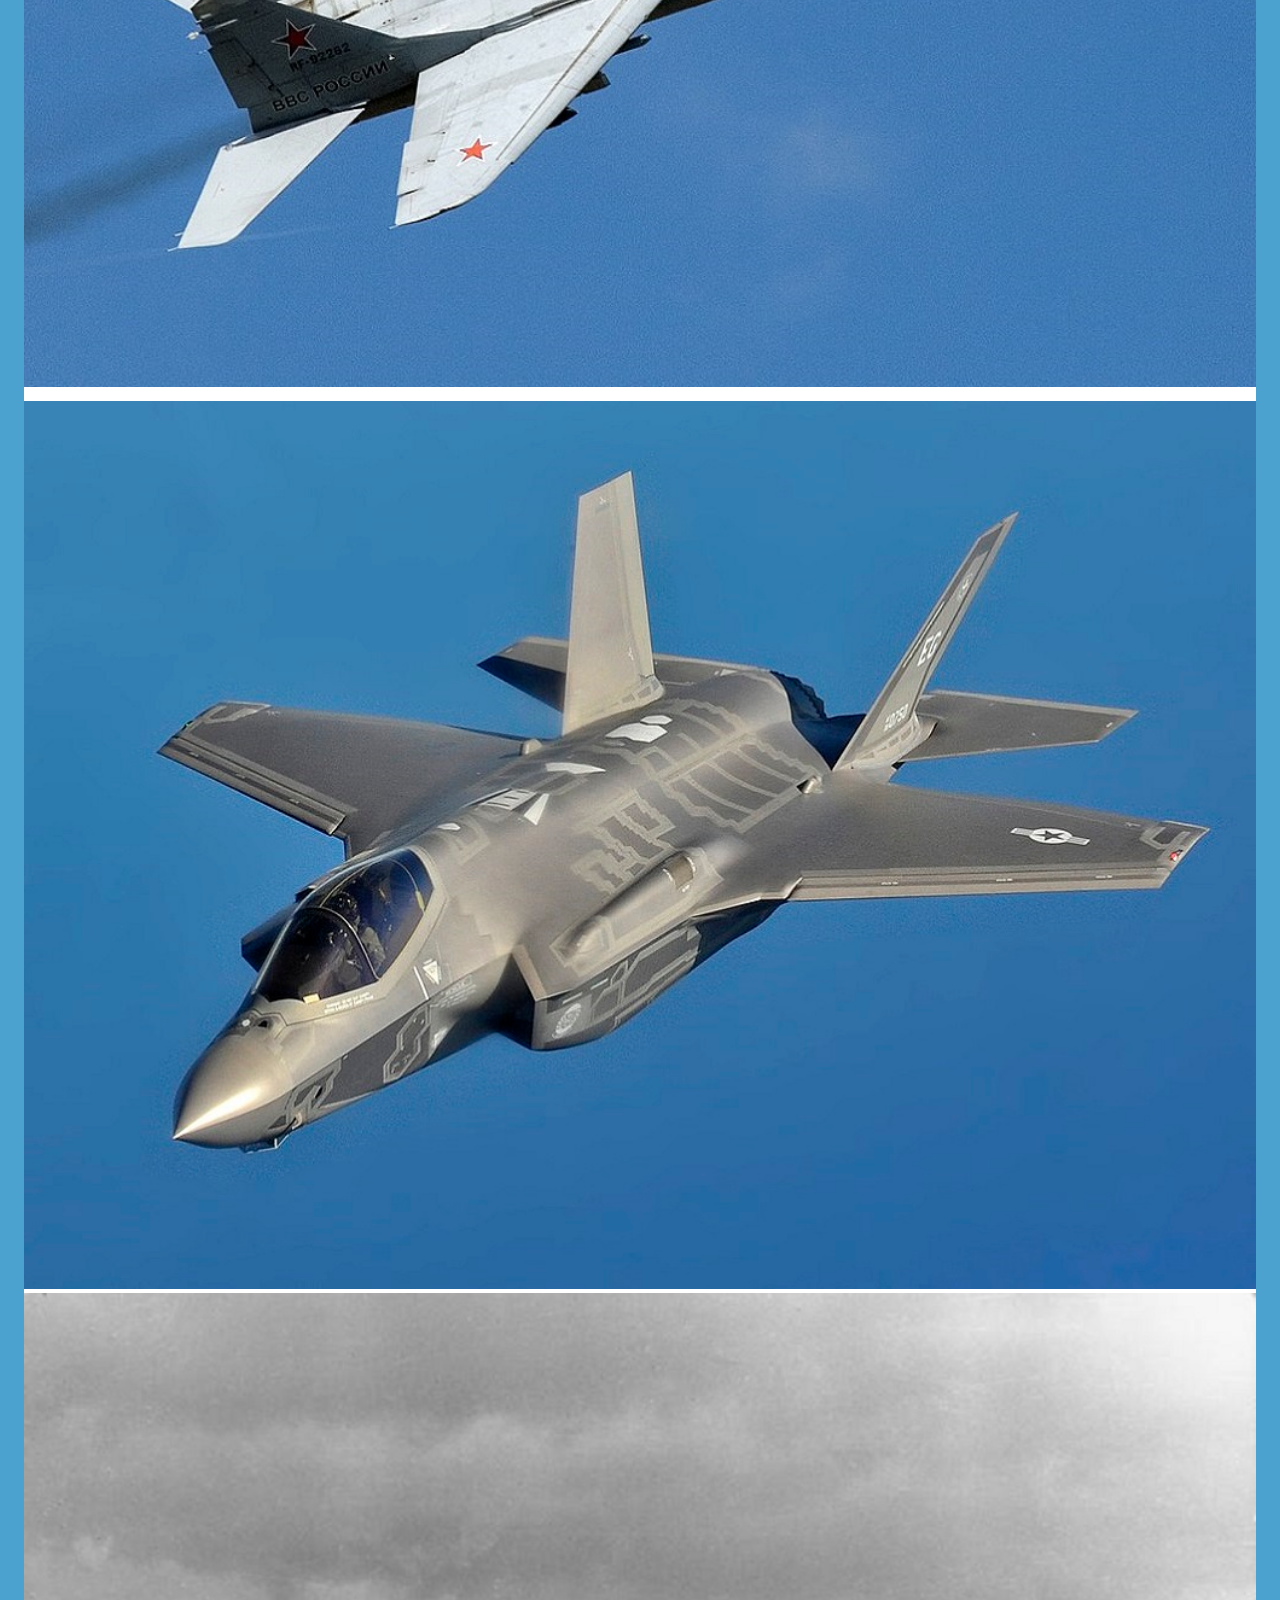
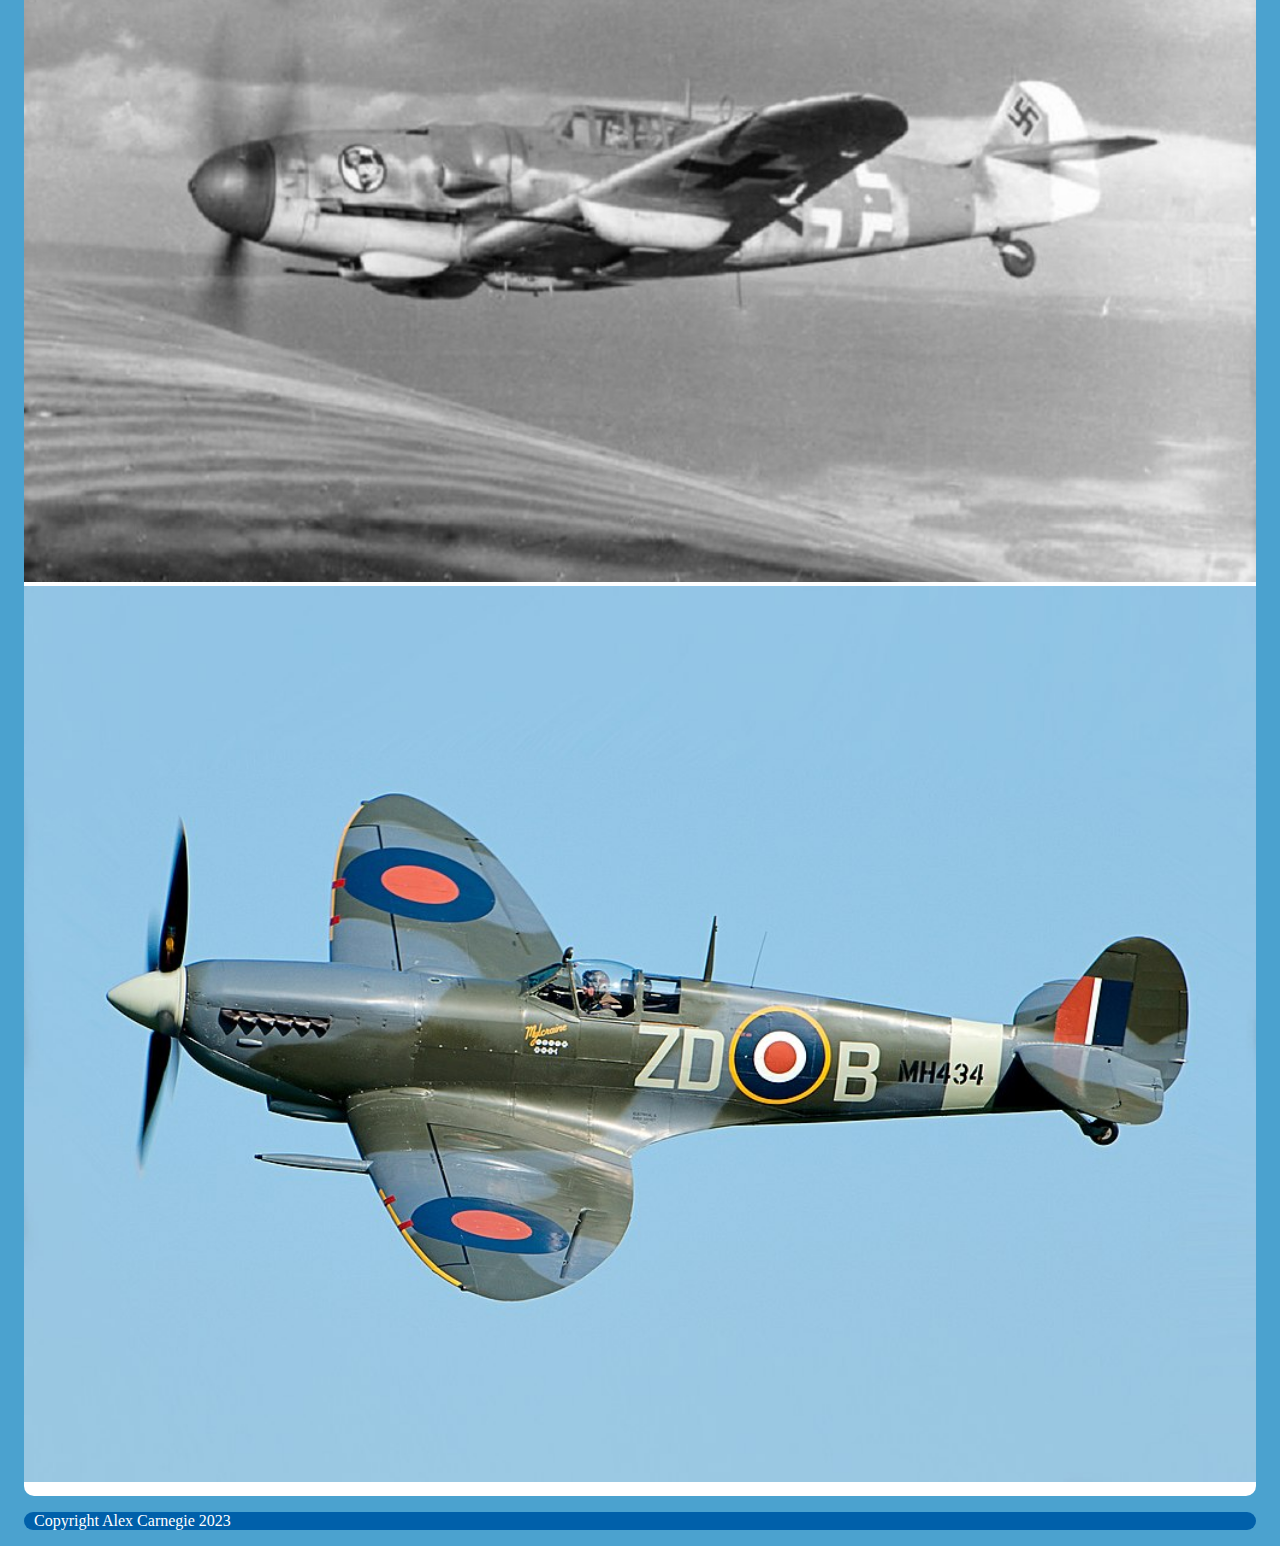
<file: img_gallery.html>
<!DOCTYPE html>
<html lang="en">

    <!--
        Threat Model

        Threat Source: External
        Threat Agent: Human
        Threat Motivation: Embarrassment of the society
        Threat Intention: Intentional
        Threat Impact: Defacement of society website, changing of gallery images, possibly inapppropriate images.
        Threat Mitigation: Login validation, 2FA in place before gallery images can be changed. Gallery image detailing whom uploaded the image.
    -->

    <head>
        <!-- Set title, import Bootstrap & Main css file -->
        <title>Maverick Society</title>
        <link href="https://cdn.jsdelivr.net/npm/bootstrap@5.3.0-alpha1/dist/css/bootstrap.min.css" rel="stylesheet" integrity="sha384-GLhlTQ8iRABdZLl6O3oVMWSktQOp6b7In1Zl3/Jr59b6EGGoI1aFkw7cmDA6j6gD" crossorigin="anonymous">
        <script src="https://cdn.jsdelivr.net/npm/bootstrap@5.3.0-alpha1/dist/js/bootstrap.bundle.min.js" integrity="sha384-w76AqPfDkMBDXo30jS1Sgez6pr3x5MlQ1ZAGC+nuZB+EYdgRZgiwxhTBTkF7CXvN" crossorigin="anonymous"></script>
        <link rel="stylesheet" href="css/main.css">
    </head>

    <body>
        <header>
            <!-- Website Logo & Webpage Title -->
            <img src="images/Symbol2.png" alt="Logo" id="logo">
            <h1>The Maverick Society</h1>
        </header>

        <!-- Navigation Bar -->
        <nav>
            <ul>
                <li><a href="index.html">Home</a></li>
                <li><a href="current_members.html">Roster</a></li>
                <li class="active"><a href="img_gallery.html">Gallery</a></li>
                <li><a href="event_calender_new.html">Calendar</a></li>
                <li><a href="wiki.html">Aircraft</a></li>
                <li><a href="scoreboard.html">Scoreboard</a></li>
                <li><a href="artworkComp.html">Competition</a></li>
                <li><a href="contact_us.html">Contact Us</a></li>
            </ul>
        </nav>

        <main>
            <!-- Create image gallery in a grid form 3-wide -->
            <div id="img-gallery" class="container">
                <div class="row">
                    <div class="col-sm">
                        <img id="img-gal-1" src="images/F-14Tomcat.jpg" alt="F-14 Tomcat" class="gallery-img">
                    </div>
                    <div class="col-sm">
                        <img id="img-gal-2" src="images/F-16_June_2008.jpg" alt="F-16 Fighting Falcon" class="gallery-img">
                    </div>
                    <div class="col-sm">
                        <img id="img-gal-3" src="images/ButtonBox.png" alt="Button Box" class="gallery-img">
                    </div>
                </div>
                <div class="row">
                    <div class="col-sm">
                        <img id="img-gal-4" src="images/Gripen.jpg" alt="JAS 39 Gripen" class="gallery-img">
                    </div>
                    <div class="col-sm">
                        <img id="img-gal-5" src="images/HOTAS.jpg" alt="Warthog HOTAS" class="gallery-img">
                    </div>
                    <div class="col-sm">
                        <img id="img-gal-6" src="images/Mig27.jpg" alt="Mig-27 Flogger" class="gallery-img">
                    </div>
                </div>
                <div class="row">
                    <div class="col-sm">
                        <img id="img-gal-7" src="images/F-35A.jpg" alt="F-35A" class="gallery-img">
                    </div>
                    <div class="col-sm">
                        <img id="img-gal-8" src="images/Messer109.jpg" alt="Messerschmitt 109" class="gallery-img">
                    </div>
                    <div class="col-sm">
                        <img id="img-gal-9" src="images/Spitfire.jpg" alt="Spitfire" class="gallery-img">
                    </div>
                </div>
            </div>
        </main>

        <aside> </aside>

        <!-- Footer containing copyright-->
        <footer>Copyright Alex Carnegie 2023</footer>

        <!-- Define functions to highlight each image and assign to eventListener on mouse over -->
        <script>
            function delight() {
                document.getElementById("img-gal-1").style="border: none;"
            }
            function highlight() {
                document.getElementById("img-gal-1").style="border: solid blue 2px;"
            }
            function delight2() {
                document.getElementById("img-gal-2").style="border: none;"
            }
            function highlight2() {
                document.getElementById("img-gal-2").style="border: solid blue 2px;"
            }
            function delight3() {
                document.getElementById("img-gal-3").style="border: none;"
            }
            function highlight3() {
                document.getElementById("img-gal-3").style="border: solid blue 2px;"
            }
            function delight4() {
                document.getElementById("img-gal-4").style="border: none;"
            }
            function highlight4() {
                document.getElementById("img-gal-4").style="border: solid blue 2px;"
            }
            function delight5() {
                document.getElementById("img-gal-5").style="border: none;"
            }
            function highlight5() {
                document.getElementById("img-gal-5").style="border: solid blue 2px;"
            }
            function delight6() {
                document.getElementById("img-gal-6").style="border: none;"
            }
            function highlight6() {
                document.getElementById("img-gal-6").style="border: solid blue 2px;"
            }
            function delight7() {
                document.getElementById("img-gal-7").style="border: none;"
            }
            function highlight7() {
                document.getElementById("img-gal-7").style="border: solid blue 2px;"
            }
            function delight8() {
                document.getElementById("img-gal-8").style="border: none;"
            }
            function highlight8() {
                document.getElementById("img-gal-8").style="border: solid blue 2px;"
            }
            function delight9() {
                document.getElementById("img-gal-9").style="border: none;"
            }
            function highlight9() {
                document.getElementById("img-gal-9").style="border: solid blue 2px;"
            }
            
            document.getElementById("img-gal-1").addEventListener("mouseout", delight);
            document.getElementById("img-gal-1").addEventListener("mouseover", highlight);

            document.getElementById("img-gal-2").addEventListener("mouseout", delight2);
            document.getElementById("img-gal-2").addEventListener("mouseover", highlight2);

            document.getElementById("img-gal-3").addEventListener("mouseout", delight3);
            document.getElementById("img-gal-3").addEventListener("mouseover", highlight3);
            
            document.getElementById("img-gal-4").addEventListener("mouseout", delight4);
            document.getElementById("img-gal-4").addEventListener("mouseover", highlight4);

            document.getElementById("img-gal-5").addEventListener("mouseout", delight5);
            document.getElementById("img-gal-5").addEventListener("mouseover", highlight5);

            document.getElementById("img-gal-6").addEventListener("mouseout", delight6);
            document.getElementById("img-gal-6").addEventListener("mouseover", highlight6);

            document.getElementById("img-gal-7").addEventListener("mouseout", delight7);
            document.getElementById("img-gal-7").addEventListener("mouseover", highlight7);
            
            document.getElementById("img-gal-8").addEventListener("mouseout", delight8);
            document.getElementById("img-gal-8").addEventListener("mouseover", highlight8);

            document.getElementById("img-gal-9").addEventListener("mouseout", delight9);
            document.getElementById("img-gal-9").addEventListener("mouseover", highlight9);

        </script>
    </body>
</html>
</file>
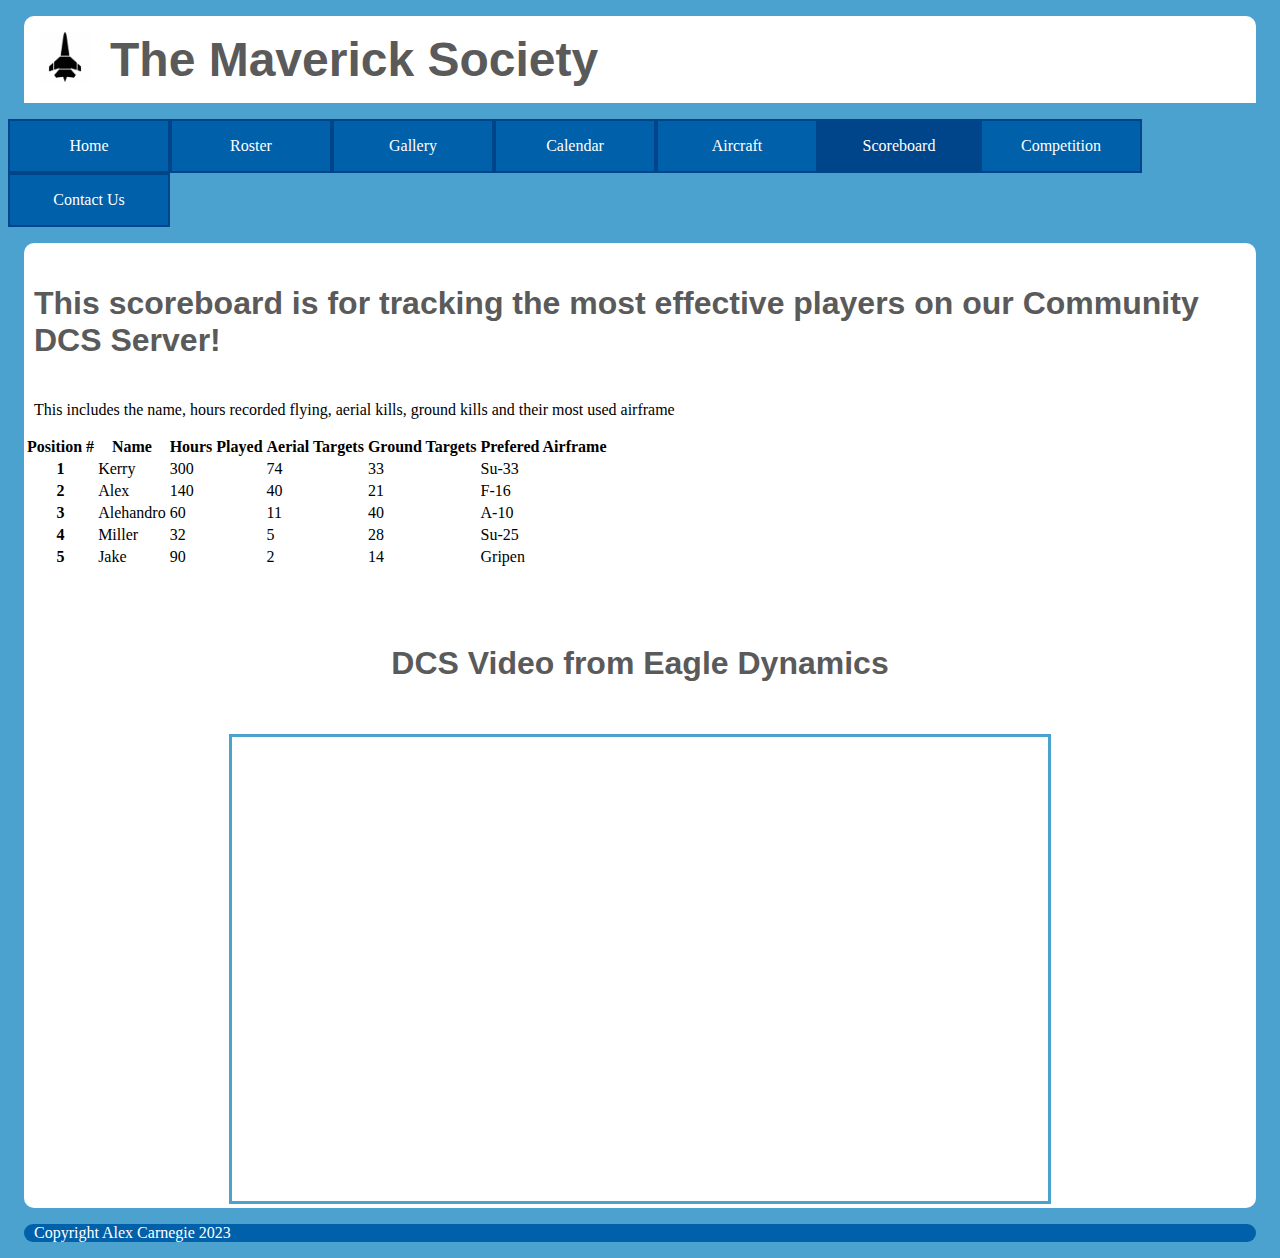
<file: scoreboard.html>
<!DOCTYPE html>
<html lang="en">

    <!--
        Threat Model

        No Immediate Vulnerabilies Present on this page
    -->

    <head>
        <!-- Set title, import Bootstrap & Main css file -->
        <title>Maverick Society</title>
        <link href="https://cdn.jsdelivr.net/npm/bootstrap@5.3.0-alpha1/dist/css/bootstrap.min.css" rel="stylesheet" integrity="sha384-GLhlTQ8iRABdZLl6O3oVMWSktQOp6b7In1Zl3/Jr59b6EGGoI1aFkw7cmDA6j6gD" crossorigin="anonymous">
        <script src="https://cdn.jsdelivr.net/npm/bootstrap@5.3.0-alpha1/dist/js/bootstrap.bundle.min.js" integrity="sha384-w76AqPfDkMBDXo30jS1Sgez6pr3x5MlQ1ZAGC+nuZB+EYdgRZgiwxhTBTkF7CXvN" crossorigin="anonymous"></script>
        <link rel="stylesheet" href="css/main.css">

        <style>
            table tr:hover {
                background-color: var(--backgroundcolor);
            }
        </style>
    </head>

    <body>
        <header>
            <!-- Website Logo & Webpage Title -->
            <img src="images/Symbol2.png" alt="Logo" id="logo">
            <h1>The Maverick Society</h1>
        </header>

        <!-- Navigation Bar -->
        <nav>
            <ul>
                <li><a href="index.html">Home</a></li>
                <li><a href="current_members.html">Roster</a></li>
                <li><a href="img_gallery.html">Gallery</a></li>
                <li><a href="event_calender_new.html">Calendar</a></li>
                <li><a href="wiki.html">Aircraft</a></li>
                <li class="active"><a href="scoreboard.html">Scoreboard</a></li>
                <li><a href="artworkComp.html">Competition</a></li>
                <li><a href="contact_us.html">Contact Us</a></li>
            </ul>
        </nav>

        <main>
            <div>
                <h3>This scoreboard is for tracking the most effective players on our Community DCS Server!</h3>
                <p style="padding-left: 10px;">This includes the name, hours recorded flying, aerial kills, ground kills and their most used airframe</p>
            </div>


            <!-- This table would be updated every week automatically in theory -->
            <div>
                <table class="table table-striped table-hover table-bordered">
                    <thead>
                        <tr>
                            <th scope="col">Position #</th>
                            <th scope="col">Name</th>
                            <th scope="col">Hours Played</th>
                            <th scope="col">Aerial Targets</th>
                            <th scope="col">Ground Targets</th>
                            <th scope="col">Prefered Airframe</th>
                        </tr>
                    </thead>
                    <tbody>
                        <tr>
                            <th scope="row">1</th>
                            <td>Kerry</td>
                            <td>300</td>
                            <td>74</td>
                            <td>33</td>
                            <td>Su-33</td>
                        </tr>
                        <tr>
                            <th scope="row">2</th>
                            <td>Alex</td>
                            <td>140</td>
                            <td>40</td>
                            <td>21</td>
                            <td>F-16</td>
                        </tr>
                        <tr>
                            <th scope="row">3</th>
                            <td>Alehandro</td>
                            <td>60</td>
                            <td>11</td>
                            <td>40</td>
                            <td>A-10</td>
                        </tr>
                        <tr>
                            <th scope="row">4</th>
                            <td>Miller</td>
                            <td>32</td>
                            <td>5</td>
                            <td>28</td>
                            <td>Su-25</td>
                        </tr>
                        <tr>
                            <th scope="row">5</th>
                            <td>Jake</td>
                            <td>90</td>
                            <td>2</td>
                            <td>14</td>
                            <td>Gripen</td>
                        </tr>
                    </tbody>
                </table>
            </div>

            <!-- Youtube video from Eagle Dynamics (Developers of DCS) -->
            <div style="text-align: center;">
                <p><br></p>
                <h3>DCS Video from Eagle Dynamics</h3>
                    <div style="margin: auto; width: 100%; padding-top: 10px;">
                        <iframe width="806" height="454" style="padding: 5px; border: 3px solid #4BA2CF;" src="https://www.youtube.com/embed/a55UgA28w-Q" title="YouTube video player" frameborder="0" allow="accelerometer; autoplay; clipboard-write; encrypted-media; gyroscope; picture-in-picture; web-share" allowfullscreen></iframe>
                    </div>
            </div>
        </main>
    </body>
        
    <!-- Footer containing copyright-->
    <footer>Copyright Alex Carnegie 2023</footer>

</html>
</file>
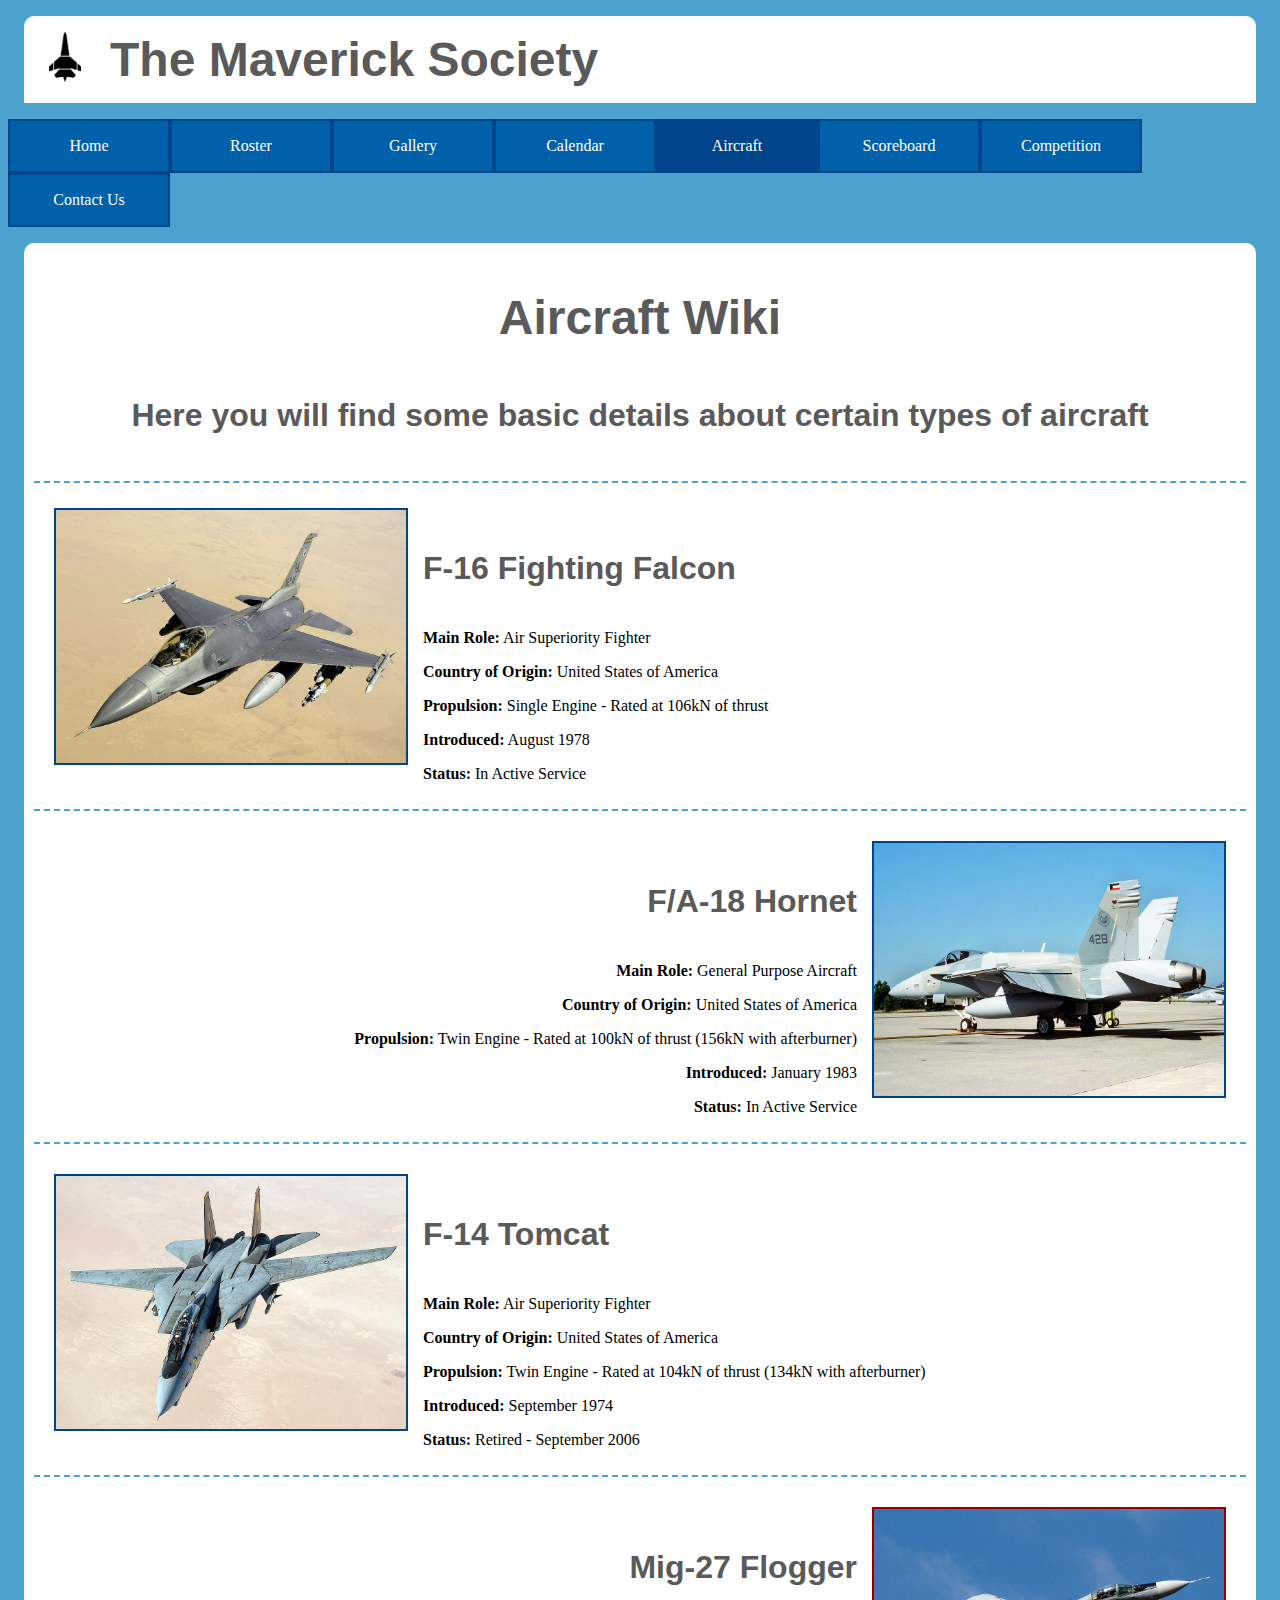
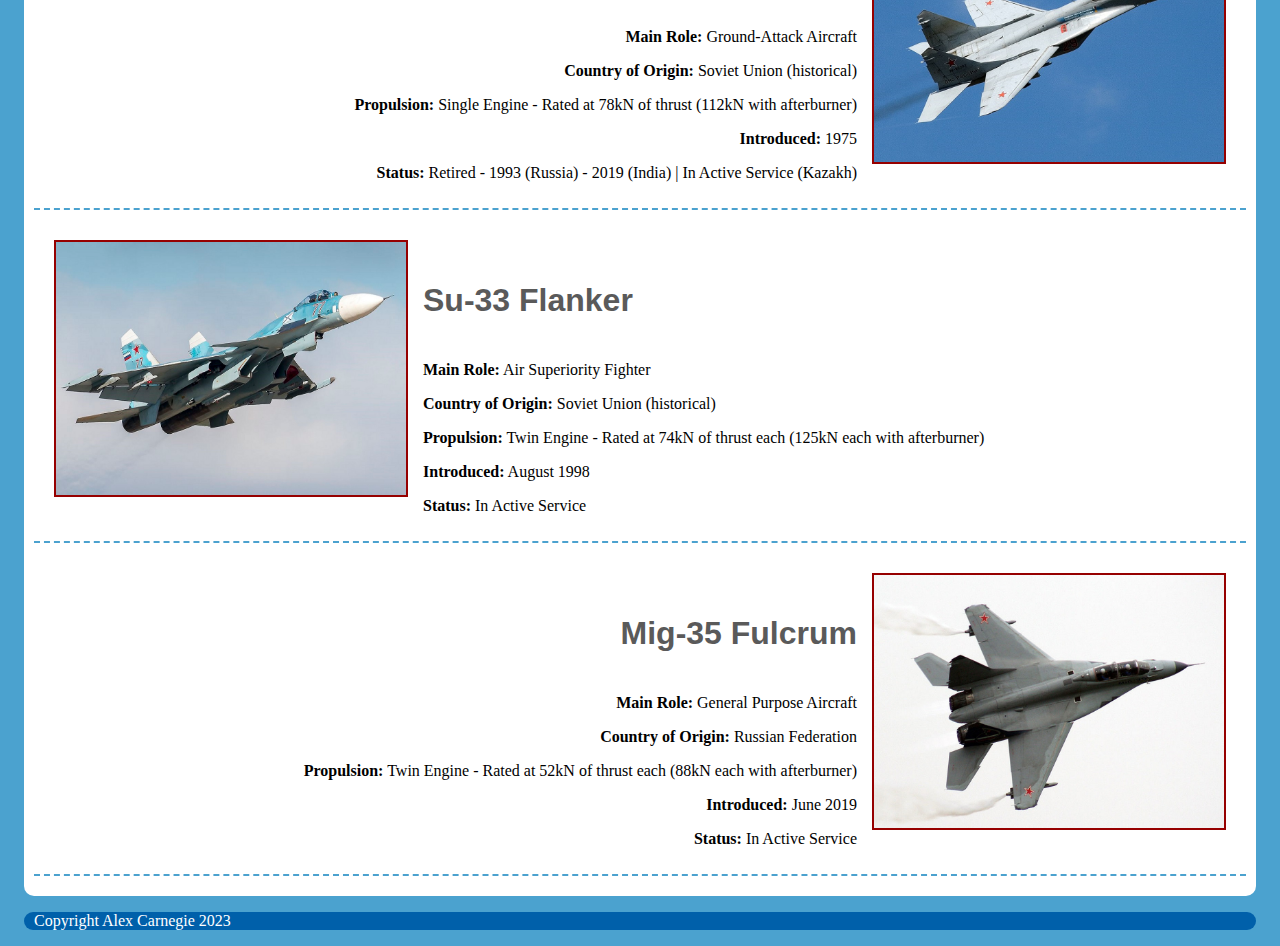
<file: wiki.html>
<!DOCTYPE html>
<html lang="en">

    <!--
        Threat Model

        No Immediate Vulnerabilies Present on this page
    -->

    <head>
        <!-- Set title, import Bootstrap & Main css file -->
        <title>Maverick Society</title>
        <link href="https://cdn.jsdelivr.net/npm/bootstrap@5.3.0-alpha1/dist/css/bootstrap.min.css" rel="stylesheet" integrity="sha384-GLhlTQ8iRABdZLl6O3oVMWSktQOp6b7In1Zl3/Jr59b6EGGoI1aFkw7cmDA6j6gD" crossorigin="anonymous">
        <script src="https://cdn.jsdelivr.net/npm/bootstrap@5.3.0-alpha1/dist/js/bootstrap.bundle.min.js" integrity="sha384-w76AqPfDkMBDXo30jS1Sgez6pr3x5MlQ1ZAGC+nuZB+EYdgRZgiwxhTBTkF7CXvN" crossorigin="anonymous"></script>
        <link rel="stylesheet" href="css/main.css">

        <style>
            main div {
                padding: 5px;
                margin-left: 10px;
                margin-right: 10px;
            }

            div.left {
                float: left;
            }
            div.right {
                float: right;
            }
            img.BLU {
                width: 350px;
                border: 2px solid #004489;
            }
            img.RED {
                width: 350px;
                border: 2px solid rgb(150, 0, 0);
            }
            div.wikielementL {
                margin-bottom: 20px;
                text-align: left;
                border-bottom: 2px dashed #4BA2CF;
            }
            div.wikielementR {
                margin-bottom: 20px;
                text-align: right;
                border-bottom: 2px dashed #4BA2CF;
            }
        </style>

        <script>
            function onImageHover(id) {
                var element = document.getElementById(id);
                element.style.borderWidth = "5px";
            }
            function onImageOut(id) {
                var element = document.getElementById(id);
                element.style.borderWidth = "2px";
            }
        </script>
    </head>

    <body>
        <header>
            <!-- Website Logo & Webpage Title -->
            <img src="images/Symbol2.png" alt="Logo" id="logo">
            <h1>The Maverick Society</h1>
        </header>

        <!-- Navigation Bar -->
        <nav>
            <ul>
                <li><a href="index.html">Home</a></li>
                <li><a href="current_members.html">Roster</a></li>
                <li><a href="img_gallery.html">Gallery</a></li>
                <li><a href="event_calender_new.html">Calendar</a></li>
                <li class="active"><a href="wiki.html">Aircraft</a></li>
                <li><a href="scoreboard.html">Scoreboard</a></li>
                <li><a href="artworkComp.html">Competition</a></li>
                <li><a href="contact_us.html">Contact Us</a></li>
            </ul>
        </nav>

        <main>
            <div style="text-align: center;">
                <h1>Aircraft Wiki</h1>
                <h3>Here you will find some basic details about certain types of aircraft</h3>
            </div>
            <!-- Define first element on left side of page -->
            <div class="wikielementL" style="border-top: #4BA2CF dashed 2px; padding-top: 20px;">
                <div class="left">
                    <!-- Give image a blue border and contain javascript functions which highlight the image more by increasing the border width -->
                    <img id="wikiElement1" src="images/F-16_June_2008.jpg" alt="F-16" class="BLU" onmouseover="onImageHover('wikiElement1')" onmouseout="onImageOut('wikiElement1')">
                </div>

                <!-- Basic Summary of Aircraft Specifications -->
                <div style="text-align: left;">
                    <h3>F-16 Fighting Falcon</h3>
                    <p><b>Main Role:</b> Air Superiority Fighter</p>
                    <p><b>Country of Origin:</b> United States of America</p>
                    <p><b>Propulsion:</b> Single Engine - Rated at 106kN of thrust</p>
                    <p><b>Introduced:</b> August 1978</p>
                    <p><b>Status:</b> In Active Service</p>
                </div>
            </div>
            
            <!-- Define second element on right side of page -->
            <div class="wikielementR">
                <div style="text-align: right; float: right;">
                    <!-- Give image a blue border and contain javascript functions which highlight the image more by increasing the border width -->
                    <img id="wikiElement2" src="images/FA-18.jpg" alt="F/A-18" class="BLU" onmouseover="onImageHover('wikiElement2')" onmouseout="onImageOut('wikiElement2')">
                </div>

                <!-- Basic Summary of Aircraft Specifications -->
                <div style="text-align: right;">
                    <h3>F/A-18 Hornet</h3>
                    <p><b>Main Role:</b> General Purpose Aircraft</p>
                    <p><b>Country of Origin:</b> United States of America</p>
                    <p><b>Propulsion:</b> Twin Engine - Rated at 100kN of thrust (156kN with afterburner)</p>
                    <p><b>Introduced:</b> January 1983</p>
                    <p><b>Status:</b> In Active Service</p>
                </div>
            </div>

            <!-- Define third element on left side of page -->
            <div class="wikielementL">
                <div style="float: left;">
                    <!-- Give image a blue border and contain javascript functions which highlight the image more by increasing the border width -->
                    <img id="wikiElement3" src="images/F-14Tomcat.jpg" alt="F-14" class="BLU" onmouseover="onImageHover('wikiElement3')" onmouseout="onImageOut('wikiElement3')">
                </div>

                <!-- Basic Summary of Aircraft Specifications -->
                <div style="text-align: left;">
                    <h3>F-14 Tomcat</h3>
                    <p><b>Main Role:</b> Air Superiority Fighter</p>
                    <p><b>Country of Origin:</b> United States of America</p>
                    <p><b>Propulsion:</b> Twin Engine - Rated at 104kN of thrust (134kN with afterburner)</p>
                    <p><b>Introduced:</b> September 1974</p>
                    <p><b>Status:</b> Retired - September 2006</p>
                </div>
            </div>

            <!-- Define fourth element on right side of page -->
            <div class="wikielementR">
                <div style="float: right;">
                    <!-- Give image a red border and contain javascript functions which highlight the image more by increasing the border width -->
                    <img id="wikiElement4" src="images/Mig27.jpg" alt="Mig-27" class="RED" onmouseover="onImageHover('wikiElement4')" onmouseout="onImageOut('wikiElement4')">
                </div>

                <!-- Basic Summary of Aircraft Specifications -->
                <div style="text-align: right;">
                    <h3>Mig-27 Flogger</h3>
                    <p><b>Main Role:</b> Ground-Attack Aircraft</p>
                    <p><b>Country of Origin:</b> Soviet Union (historical)</p>
                    <p><b>Propulsion:</b> Single Engine - Rated at 78kN of thrust (112kN with afterburner)</p>
                    <p><b>Introduced:</b> 1975</p>
                    <p><b>Status:</b> Retired - 1993 (Russia) - 2019 (India) | In Active Service (Kazakh)</p>
                </div>
            </div>

            <!-- Define fifth element on left side of page -->
            <div class="wikielementL">
                <div style="float: left;">
                    <!-- Give image a red border and contain javascript functions which highlight the image more by increasing the border width -->
                    <img id="wikiElement5" src="images/Su33.jpg" alt="Su-33" class="RED" onmouseover="onImageHover('wikiElement5')" onmouseout="onImageOut('wikiElement5')">
                </div>

                <!-- Basic Summary of Aircraft Specifications -->
                <div style="text-align: left;">
                    <h3>Su-33 Flanker</h3>
                    <p><b>Main Role:</b> Air Superiority Fighter</p>
                    <p><b>Country of Origin:</b> Soviet Union (historical)</p>
                    <p><b>Propulsion:</b> Twin Engine - Rated at 74kN of thrust each (125kN each with afterburner)</p>
                    <p><b>Introduced:</b> August 1998</p>
                    <p><b>Status:</b> In Active Service</p>
                </div>
            </div>

            <!-- Define sixth element on right side of page -->
            <div class="wikielementR">
                <div style="float: right;">
                    <!-- Give image a red border and contain javascript functions which highlight the image more by increasing the border width -->
                    <img id="wikiElement6" src="images/Mig35.jpg" alt="Mig-35" class="RED" onmouseover="onImageHover('wikiElement6')" onmouseout="onImageOut('wikiElement6')">
                </div>

                <!-- Basic Summary of Aircraft Specifications -->
                <div style="text-align: right;">
                    <h3>Mig-35 Fulcrum</h3>
                    <p><b>Main Role:</b> General Purpose Aircraft</p>
                    <p><b>Country of Origin:</b> Russian Federation</p>
                    <p><b>Propulsion:</b> Twin Engine - Rated at 52kN of thrust each (88kN each with afterburner)</p>
                    <p><b>Introduced:</b> June 2019</p>
                    <p><b>Status:</b> In Active Service</p>
                </div>
            </div>
        </main>

    </body>

    <!-- Footer containing copyright-->
    <footer>Copyright Alex Carnegie 2023</footer>
</html>
</file>
<file: css/main.css>
/*
Main Text Colour: Black (#000000)
Secondary Text Colour: White (#FFFFFF)
Background Colour: #658091
Accent and Interactive Colour: Dark Blue #004489
Main Colour: Blue #0060AA
Font Family: "Open Sans",sans-serif

*/

/* Define colour constants to centralise the theme */
:root {
    --maintext: rgb(90, 90, 90);
    --secondarytext: white;
    --backgroundcolor: #4BA2CF;
    --accent: #004489;
    --maincolor: #0060AA;
}

body {
    background-color: var(--backgroundcolor);
}

header {
    background-color: var(--secondarytext);
    border-top-left-radius: 10px;
    border-top-right-radius: 10px;
    padding: 16px;
    margin: 1em;
}

.headerForm {
    width: 50%;
}

header h1{
    display: inline;
}

#logo {
    width: 50px;
    height: 50px;
    float: left;
    margin-right: 10px;
}

h1, h2, h3, h4, h5, h6 {
    padding: 10px;
    font-family: "Open Sans",sans-serif;
    color: var(--maintext);
}

p {
    color: black;
}

h1 {
    font-size: 36pt;
}

h3 {
    font-size: 24pt;
}

p {
    font-size: 12pt;
}

.article1 {
    margin: 10px;
    padding: 10px;
    border: var(--accent) solid 3px;
    padding-bottom: 5%;
    height: 200px;
}

main {
    background-color: var(--secondarytext);
    border-radius: 10px;
    margin: 1em;
}

aside {
    background-color: var(--secondarytext);
    border-radius: 10px;
    margin: 1em;
}

footer {
    background-color: var(--maincolor);
    color: white;
    border-radius: 10px;
    margin: 1em;
    padding-left: 10px;
}

nav ul {
    margin: 0;
    padding: 0;
    overflow: hidden;
}

nav li {
    border: 2px solid var(--accent);
    background-color: var(--maincolor);
    list-style-type: none;
    float: left;
    width: 12.5%;
    padding-top: 16px;
    padding-bottom: 16px;
    text-align: center;
}

nav li a {
    color: var(--secondarytext);
    text-align: center;
    text-decoration: none;
}

nav li:hover {
    background-color: var(--accent);
}

.active {
    background-color: var(--accent);
}

fieldset {
    display: inline;
}

main {
    overflow: auto;
}

.gallery-img {
    width: 100%;
    height: 100%;
}

#img-gallery {
    padding-top: 10px;
}

#img-gallery .row {
    margin-bottom: 10px;
}

.banner {
    height: 600px;
    width: 1200px;
    position: absolute;
    display: block;
    z-index: -5;
}
</file>
